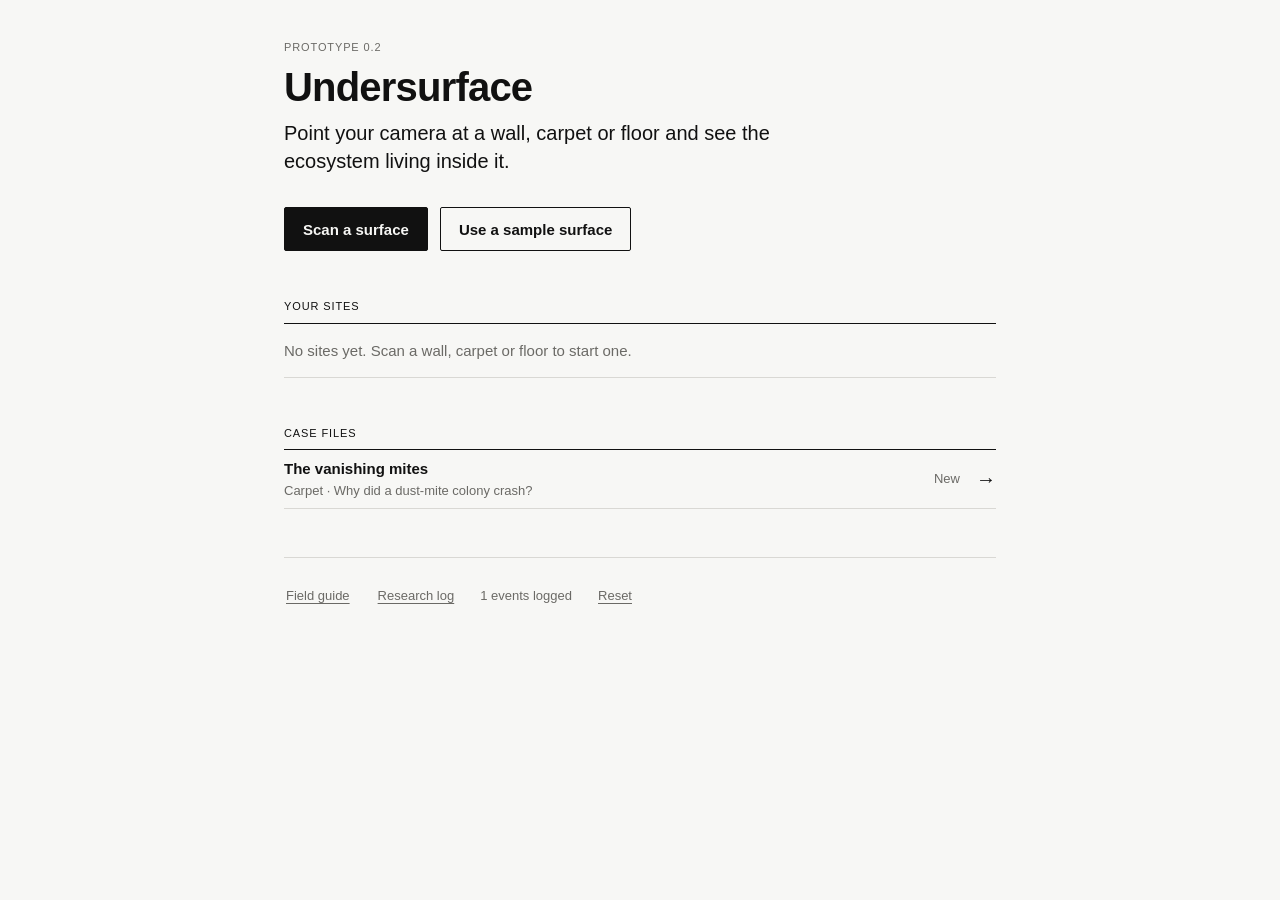
<file: index.html>
<!DOCTYPE html>
<html lang="en">
<head>
<meta charset="utf-8">
<meta name="viewport" content="width=device-width,initial-scale=1,maximum-scale=1,user-scalable=no,viewport-fit=cover">
<meta name="apple-mobile-web-app-capable" content="yes">
<meta name="mobile-web-app-capable" content="yes">
<meta name="apple-mobile-web-app-title" content="Undersurface">
<meta name="theme-color" content="#F7F7F5">
<title>Undersurface</title>
<style>:root{
  --ink:#111111; --paper:#F7F7F5; --rule:#D9D8D4; --mute:#6B6A66; --soft:#EDECE8; --accent:#E2401C;
  --safe-t:env(safe-area-inset-top,0px); --safe-b:env(safe-area-inset-bottom,0px);
  --f:"Helvetica Neue",Helvetica,Arial,sans-serif;
}
*{box-sizing:border-box;margin:0;padding:0;-webkit-tap-highlight-color:transparent}
html,body{height:100%;background:var(--paper);color:var(--ink);font-family:var(--f);font-size:15px;line-height:1.4;-webkit-font-smoothing:antialiased;overscroll-behavior:none}
body{position:fixed;inset:0;overflow:hidden}
button{font:inherit;color:inherit;background:none;border:0;cursor:pointer;touch-action:manipulation}
button:focus-visible,input:focus-visible{outline:2px solid var(--ink);outline-offset:2px}
.num{font-variant-numeric:tabular-nums}
.caps{font-size:11px;letter-spacing:.08em;text-transform:uppercase;color:var(--mute)}
i,.latin{font-style:italic}

.btn{display:inline-flex;align-items:center;justify-content:center;gap:8px;min-height:44px;padding:0 18px;border:1px solid var(--ink);border-radius:2px;font-weight:700;font-size:15px;white-space:nowrap}
.btn.primary{background:var(--ink);color:var(--paper)}
.btn.quiet{border-color:var(--rule);font-weight:400}
.btn:active{opacity:.6}
.btn[disabled]{opacity:.3;pointer-events:none}
.link{text-decoration:underline;text-underline-offset:3px;font-size:13px;min-height:44px;padding:0 2px}

.screen{position:absolute;inset:0;display:none}
.screen.on{display:block}

/* Home */
#home{overflow-y:auto;-webkit-overflow-scrolling:touch}
.home-wrap{max-width:760px;margin:0 auto;padding:calc(40px + var(--safe-t)) 24px calc(40px + var(--safe-b))}
.wordmark{font-size:40px;font-weight:700;letter-spacing:-.02em;line-height:1}
.tagline{font-size:20px;margin-top:12px;max-width:520px}
.home-actions{display:flex;gap:12px;margin-top:32px;flex-wrap:wrap}
.section-h{margin:48px 0 8px;display:flex;justify-content:space-between;align-items:baseline}
.rows{border-top:1px solid var(--ink)}
.row{display:grid;grid-template-columns:1fr auto auto;gap:16px;align-items:center;min-height:56px;padding:8px 0;border-bottom:1px solid var(--rule);text-align:left;width:100%}
.row:active{background:var(--soft)}
.row .t{font-weight:700}
.row .s{font-size:13px;color:var(--mute)}
.row .arrow{font-size:20px}
.empty{padding:16px 0;color:var(--mute);border-bottom:1px solid var(--rule)}
.foot{margin-top:48px;padding-top:16px;border-top:1px solid var(--rule);display:flex;gap:24px;flex-wrap:wrap;align-items:center;color:var(--mute);font-size:13px}

/* Stage + bars */
#stage{position:absolute;inset:0;width:100%;height:100%;touch-action:none;display:none;background:#1a1a1a}
#stage.on{display:block}
.topbar{position:absolute;left:0;right:0;top:0;padding-top:var(--safe-t);background:var(--paper);border-bottom:1px solid var(--rule);z-index:5}
.topbar .in{height:52px;display:flex;align-items:center;gap:12px;padding:0 12px}
.topbar .title{flex:1;min-width:0}
.topbar .title b{display:block;white-space:nowrap;overflow:hidden;text-overflow:ellipsis}
.topbar .title span{font-size:12px;color:var(--mute)}
.back{min-height:44px;padding:0 8px;font-size:15px}
.back:before{content:"\2190\00a0"}

.scanbar{position:absolute;left:0;right:0;bottom:0;padding:16px 16px calc(16px + var(--safe-b));display:flex;justify-content:center;z-index:5}
.shutter{width:76px;height:76px;border-radius:50%;border:2px solid #fff;display:flex;align-items:center;justify-content:center}
.shutter i{display:block;width:62px;height:62px;border-radius:50%;background:#fff}
.shutter:active i{background:#ddd}
.hint{position:absolute;left:50%;transform:translateX(-50%);bottom:calc(112px + var(--safe-b));background:var(--ink);color:var(--paper);padding:8px 12px;border-radius:2px;font-size:13px;z-index:5;white-space:nowrap}

/* tier rail */
.rail{position:absolute;right:12px;z-index:5;display:flex;flex-direction:column;background:var(--paper);border:1px solid var(--ink);border-radius:2px}
.rail button{min-width:64px;min-height:48px;padding:4px 8px;border-bottom:1px solid var(--rule);text-align:center}
.rail button:last-child{border-bottom:0}
.rail button b{display:block;font-size:15px}
.rail button span{display:block;font-size:10px;color:var(--mute);letter-spacing:.04em}
.rail button.on{background:var(--ink);color:var(--paper)}
.rail button.on span{color:#bbb}

/* tool panel */
.panel{position:absolute;left:0;right:0;bottom:0;background:var(--paper);border-top:1px solid var(--rule);z-index:5;padding-bottom:var(--safe-b)}
.tabs{display:flex;border-bottom:1px solid var(--rule)}
.tabs button{flex:1;min-height:44px;font-size:13px;letter-spacing:.06em;text-transform:uppercase;color:var(--mute);border-bottom:2px solid transparent;margin-bottom:-1px}
.tabs button.on{color:var(--ink);font-weight:700;border-bottom-color:var(--ink)}
.pane{display:none;padding:12px 16px 14px;min-height:112px}
.pane.on{display:block}
.tools{display:flex;gap:8px;flex-wrap:wrap}
.readout{margin-top:10px;font-size:13px;color:var(--mute);min-height:20px}
.readout b{color:var(--ink)}
.timeline{display:flex;align-items:center;gap:12px}
.timeline input{flex:1}
input[type=range]{-webkit-appearance:none;appearance:none;height:44px;background:transparent}
input[type=range]::-webkit-slider-runnable-track{height:1px;background:var(--ink)}
input[type=range]::-moz-range-track{height:1px;background:var(--ink)}
input[type=range]::-webkit-slider-thumb{-webkit-appearance:none;width:22px;height:22px;border-radius:50%;background:var(--paper);border:2px solid var(--ink);margin-top:-11px}
input[type=range]::-moz-range-thumb{width:18px;height:18px;border-radius:50%;background:var(--paper);border:2px solid var(--ink)}
.ticks{position:relative;height:14px;margin:0 11px}
.ticks i{position:absolute;top:0;width:1px;height:8px;background:var(--mute)}
.ticks i.now{background:var(--ink);height:14px;width:2px}
.ticks i.ev{background:var(--accent);height:10px}
.timeinfo{display:flex;justify-content:space-between;align-items:center;gap:8px;flex-wrap:wrap;margin-top:6px}

/* sheets */
.scrim{position:absolute;inset:0;background:rgba(17,17,17,.4);z-index:20;display:none}
.scrim.on{display:block}
.sheet{position:absolute;left:50%;bottom:0;transform:translateX(-50%);width:100%;max-width:600px;max-height:88%;overflow-y:auto;background:var(--paper);border-top:1px solid var(--ink);padding:20px 20px calc(24px + var(--safe-b))}
.sheet-h{display:flex;justify-content:space-between;align-items:flex-start;gap:12px;margin-bottom:16px}
.sheet-h h2{font-size:20px;line-height:1.2}
.sheet p{margin-bottom:10px}
.choice{display:grid;grid-template-columns:repeat(3,1fr);gap:8px;margin:12px 0}
.choice button{border:1px solid var(--rule);border-radius:2px;min-height:56px;font-weight:700}
.choice button.on{border-color:var(--ink);background:var(--ink);color:var(--paper)}
.choice button small{display:block;font-weight:400;font-size:11px;color:var(--mute)}
.choice button.on small{color:#bbb}
.entry{display:grid;grid-template-columns:120px 1fr;gap:16px;align-items:start}
.entry img{width:120px;height:120px;background:var(--soft)}
.entry ul{padding-left:16px;margin-top:8px}
.entry li{margin-bottom:6px}
.grid{display:grid;grid-template-columns:repeat(auto-fill,minmax(130px,1fr));gap:0;border-top:1px solid var(--ink);border-left:1px solid var(--rule)}
.cell{border-right:1px solid var(--rule);border-bottom:1px solid var(--rule);padding:10px;text-align:left;min-height:170px}
.cell img{width:100%;aspect-ratio:1;display:block}
.cell b{display:block;font-size:13px;margin-top:6px}
.cell span{font-size:11px;color:var(--mute)}
.opt{display:flex;gap:12px;align-items:flex-start;padding:12px 0;border-bottom:1px solid var(--rule);cursor:pointer}
.opt input{margin-top:3px;width:18px;height:18px;accent-color:var(--ink)}
.feedback{margin-top:16px;padding:12px;border-left:3px solid var(--ink);background:var(--soft)}
.feedback.good{border-left-color:#2E7D4F}
.chart{width:100%;height:auto;display:block;margin-top:8px}
.chips{display:flex;gap:6px;flex-wrap:wrap}
.chips button{border:1px solid var(--rule);border-radius:2px;min-height:36px;padding:0 10px;font-size:13px}
.chips button.on{border-color:var(--ink);background:var(--ink);color:var(--paper)}

#toast{position:absolute;left:50%;transform:translateX(-50%);top:calc(68px + var(--safe-t));background:var(--ink);color:var(--paper);padding:10px 14px;border-radius:2px;font-size:13px;z-index:30;opacity:0;transition:opacity .2s;pointer-events:none;max-width:90%}
#toast.on{opacity:1}

@media (max-width:600px){
  .wordmark{font-size:32px}.tagline{font-size:17px}
  .entry{grid-template-columns:88px 1fr}.entry img{width:88px;height:88px}
  .rail button{min-width:56px}
}
@media (prefers-reduced-motion:reduce){#toast{transition:none}}
#scan,#xray{pointer-events:none}
#scan>*,#xray>*{pointer-events:auto}
#scan .hint{pointer-events:none}
.topbar .title span{display:block;white-space:nowrap;overflow:hidden;text-overflow:ellipsis}
.sm-only{display:none}
@media (max-width:600px){
  .topbar .in{gap:6px;padding:0 8px}
  .topbar .btn{min-height:36px;padding:0 10px;font-size:13px}
  .hide-sm{display:none}.sm-only{display:inline}
  .rail button span{display:none}.rail button{min-height:44px;min-width:52px}
  .back{padding:0 4px}
}
</style>
</head>
<body>
<canvas id="stage" aria-label="Camera view with x-ray lens"></canvas>
<video id="cam" playsinline muted autoplay style="display:none"></video>

<section id="home" class="screen on"><div class="home-wrap">
  <div class="caps">Prototype 0.2</div>
  <h1 class="wordmark" style="margin-top:12px">Undersurface</h1>
  <p class="tagline">Point your camera at a wall, carpet or floor and see the ecosystem living inside it.</p>
  <div class="home-actions"><button class="btn primary" id="bScan">Scan a surface</button><button class="btn" id="bSample">Use a sample surface</button></div>
  <div class="section-h"><span class="caps" style="color:var(--ink)">Your sites</span><span class="caps" id="siteCount"></span></div>
  <div class="rows" id="sites"></div>
  <div class="section-h"><span class="caps" style="color:var(--ink)">Case files</span></div>
  <div class="rows" id="cases"></div>
  <div class="foot"><button class="link" id="bGuide">Field guide</button><button class="link" id="bLog">Research log</button><span id="logCount" class="num"></span><button class="link" id="bDev">Dev: skip 1 day</button><button class="link" id="bReset">Reset</button></div>
</div></section>

<section id="scan" class="screen">
  <div class="topbar"><div class="in"><button class="back" id="sBack">Back</button><div class="title"><b>Scan a surface</b><span>Hold 20–40 cm away and fill the frame</span></div></div></div>
  <div class="hint">One surface inside the corners, then tap scan</div>
  <div class="scanbar"><button class="shutter" id="bShutter" aria-label="Scan surface"><i></i></button></div>
</section>

<section id="xray" class="screen">
  <div class="topbar"><div class="in"><button class="back" id="xBack">Sites</button><div class="title"><b id="xName"></b><span id="xSub" class="num"></span></div><button class="btn quiet" id="bCase">Case</button><button class="btn quiet" id="bXGuide"><span class="hide-sm">Field guide</span><span class="sm-only">Guide</span></button></div></div>
  <div class="rail" id="rail"></div>
  <div class="panel">
    <div class="tabs"><button data-tab="measure">Measure</button><button data-tab="act">Act</button><button data-tab="time">Time</button></div>
    <div class="pane" id="p-measure">
      <div class="tools"><button class="btn" data-m="rh">Humidity</button><button class="btn" data-m="temp">Temperature</button><button class="btn" data-m="count">Count organisms</button><button class="btn quiet" id="bGraph">Graph</button></div>
      <div class="readout" id="readout"></div>
    </div>
    <div class="pane" id="p-act"><div class="tools" id="acts"></div><div class="readout" id="actNote"></div></div>
    <div class="pane" id="p-time">
      <div class="timeline"><span class="caps">Start</span><input type="range" id="scrub" min="0" step="1" aria-label="Time"><span class="caps" id="maxL"></span></div>
      <div class="ticks" id="ticks"></div>
      <div class="timeinfo"><span id="timeLabel" class="num"></span><span class="tools"><button class="btn quiet" id="bNow">Back to today</button><button class="btn primary" id="bPlay" style="min-width:96px">Play</button></span></div>
    </div>
  </div>
</section>

<section id="guide" class="screen" style="overflow-y:auto">
  <div class="topbar" style="position:sticky"><div class="in"><button class="back" id="gBack">Back</button><div class="title"><b>Field guide</b><span id="gSub"></span></div></div></div>
  <div style="max-width:960px;margin:0 auto;padding:24px 16px calc(32px + var(--safe-b))"><div class="grid" id="ggrid"></div></div>
</section>

<div class="scrim" id="scrim"><div class="sheet" id="sheet" role="dialog"></div></div>
<div id="toast" role="status"></div>
<script>// Undersurface — ecosystem model (deterministic, one step = one simulated day)
const SPECIES = {
  dustmite: { name: 'Dust mite', latin: 'Dermatophagoides pteronyssinus', tier: 2, color: '#E8DCC2', ink: '#8A7650',
    r: 0.09, K0: 600, rhOpt: 75, rhW: 22, rhMin: 52, dry: 0.09, food: true, per: 40, speed: 0.05,
    facts: ['About 0.3 mm long, so you need a microscope to see one.', 'Eats flakes of dead human skin. One person sheds enough each day to feed thousands.', 'Cannot drink. It absorbs water from humid air, so dry air below about 50% humidity slowly kills it.'] },
  predmite: { name: 'Predatory mite', latin: 'Cheyletus eruditus', tier: 2, color: '#D9653B', ink: '#8C3517',
    prey: { dustmite: 1, booklouse: 0.5 }, a: 1.4, H: 180, e: 0.06, m: 0.045, per: 3, speed: 0.11,
    facts: ['A hunter that ambushes dust mites and grabs them with hooked mouthparts.', 'Its numbers rise and fall a step behind its prey.', 'Like dust mites, it needs humid air to survive.'], rhMin: 45, dry: 0.05 },
  beetle: { name: 'Carpet beetle larva', latin: 'Anthrenus verbasci', tier: 1, color: '#7A5634', ink: '#3F2A17',
    r: 0.03, K0: 14, rhOpt: 60, rhW: 30, food: true, per: 1.2, speed: 0.025,
    facts: ['A fuzzy, striped larva often called a "woolly bear".', 'Eats wool, hair, feathers and dead insects. It can chew holes in rugs.', 'Adults are small round beetles that fly outside to eat pollen.'] },
  booklouse: { name: 'Booklouse', latin: 'Liposcelis bostrychophila', tier: 2, color: '#F1EBDD', ink: '#9C8F72',
    prey: { mold: 1 }, a: 0.3, H: 40, e: 0.5, m: 0.04, rhMin: 58, dry: 0.08, per: 4, speed: 0.07,
    facts: ['Under 1 mm long. Not a real louse, and harmless to people.', 'Grazes on microscopic mold, so it shows up where things are damp.', 'Dries out fast when the air gets dry.'] },
  mold: { name: 'Mold', latin: 'Aspergillus / Cladosporium', tier: 3, color: '#4E6B57', ink: '#2C3D31',
    r: 0.14, K0: 200, rhOpt: 88, rhW: 26, rhMin: 50, dry: 0.08, per: 18, speed: 0, colony: true,
    facts: ['A fungus made of thread-like hyphae that spread through damp material.', 'Releases spores that drift on the air. They are everywhere, waiting for moisture.', 'Grows fastest in damp air above about 70% humidity. Dry air makes it die back.'] },
  silverfish: { name: 'Silverfish', latin: 'Lepisma saccharinum', tier: 1, color: '#A9B1B8', ink: '#5B656E',
    r: 0.04, K0: 40, rhOpt: 80, rhW: 22, rhMin: 55, dry: 0.03, food: true, per: 2, speed: 0.06,
    facts: ['One of the oldest kinds of insect, with no wings and a silvery body.', 'Eats starches such as wallpaper paste, glue and paper inside walls.', 'Likes dark, damp spaces and can live for months without food.'] },
  spider: { name: 'House spider', latin: 'Parasteatoda tepidariorum', tier: 1, color: '#5A4A3C', ink: '#2B221A',
    prey: { silverfish: 1, booklouse: 0.3 }, a: 0.15, H: 12, e: 0.12, m: 0.012, per: 1, speed: 0.012,
    facts: ['Builds tangled cobwebs in quiet corners and wall cavities.', 'Eats silverfish, booklice and other small insects.', 'A single spider can keep a silverfish population in check.'] },
  springtail: { name: 'Springtail', latin: 'Entomobrya sp.', tier: 2, color: '#8E9AAF', ink: '#4A556B',
    prey: { fungus: 1 }, a: 0.15, H: 60, e: 0.5, m: 0.02, rhMin: 55, dry: 0.07, per: 4, speed: 0.09,
    facts: ['Not an insect: a six-legged relative with a spring-loaded tail called a furcula.', 'Flicks its tail to jump many times its own length.', 'Eats fungi and needs moisture. A sign of damp wood or soil.'] },
  fungus: { name: 'Wet-rot fungus', latin: 'Coniophora puteana', tier: 3, color: '#E9E4D6', ink: '#8E8670',
    r: 0.1, K0: 150, rhOpt: 85, rhW: 26, rhMin: 48, dry: 0.07, per: 16, speed: 0, colony: true,
    facts: ['Grows white threads through wood that stays damp.', 'Digests the cellulose in wood, making it soft and crumbly.', 'Softened wood is easier for wood-boring larvae to eat.'] },
  woodworm: { name: 'Furniture beetle larva', latin: 'Anobium punctatum', tier: 1, color: '#EFE3C8', ink: '#8A6F3E',
    r: 0.02, K0: 10, rhOpt: 75, rhW: 25, food: false, boost: 'fungus', per: 1, speed: 0.008,
    facts: ['A C-shaped grub, better known as woodworm, that tunnels inside wood for years.', 'Prefers damp wood, especially wood already softened by fungi.', 'Adults chew their way out, leaving tiny round exit holes.'] },
};

const BIOMES = {
  carpet: { name: 'Carpet', rh: 60, start: { dustmite: 380, predmite: 6, beetle: 5, booklouse: 12, mold: 30 } },
  wall:   { name: 'Wall',   rh: 58, start: { silverfish: 10, spider: 2, booklouse: 18, mold: 40 } },
  floor:  { name: 'Floor',  rh: 57, start: { springtail: 30, fungus: 25, woodworm: 3, dustmite: 120, predmite: 0 } },
};

const PREDATOR_FOR = { carpet: ['predmite', 12], wall: ['spider', 2], floor: ['predmite', 10] };

const ACTIONS = {
  water:      { label: 'Spill water', note: 'Humidity jumps, then dries out over a few days.' },
  vacuum:     { label: 'Vacuum', note: 'Removes many larger creatures and some food.' },
  dehumidify: { label: 'Dehumidifier', note: 'Runs for three weeks and keeps the air dry.' },
  predator:   { label: 'Add predator', note: 'Releases predators into this patch.' },
  food:       { label: 'Add food', note: 'Adds crumbs, skin flakes or paper, depending on the surface.' },
};

function hash(n) { // deterministic 0..1
  n = (n ^ 61) ^ (n >>> 16); n = (n + (n << 3)) | 0; n = n ^ (n >>> 4); n = Math.imul(n, 0x27d4eb2d); n = n ^ (n >>> 15);
  return ((n >>> 0) % 100000) / 100000;
}
function noise(seed, d, k) { return hash(seed * 7919 + d * 131 + k * 17) * 2 - 1; }

function envAt(site, d) {
  const b = BIOMES[site.biome];
  let rh = (site.rh0 || b.rh) + 4 * Math.sin(2 * Math.PI * d / 30 + (site.seed % 7)) + 1.5 * noise(site.seed, d, 1);
  let temp = 21 + 1.2 * Math.sin(2 * Math.PI * d / 30 + 1 + (site.seed % 5)) + 0.4 * noise(site.seed, d, 2);
  let food = 1;
  for (const e of site.events) {
    const dt = d - e.day; if (dt < 0) continue;
    if (e.type === 'water') rh += 30 * Math.exp(-dt / 4);
    if (e.type === 'dehumidify') rh -= 24 * (dt < 21 ? 1 : Math.exp(-(dt - 21) / 4));
    if (e.type === 'heating') { rh -= 30 * Math.min(1, dt / 3); temp += 3 * Math.min(1, dt / 3); }
    if (e.type === 'food') food += 1.4 * Math.exp(-dt / 10);
    if (e.type === 'vacuum') food -= 0.6 * Math.exp(-dt / 7);
  }
  return { rh: Math.max(18, Math.min(98, rh)), temp, food: Math.max(0.15, food) };
}

function step(site, pops, d) {
  const env = envAt(site, d);
  for (const e of site.events) if (e.day === d) {
    if (e.type === 'vacuum') for (const s in pops) { const t = SPECIES[s].tier; pops[s] *= t === 1 ? 0.35 : t === 2 ? 0.6 : 0.9; }
    if (e.type === 'predator') { const [p, n] = PREDATOR_FOR[site.biome]; pops[p] = (pops[p] || 0) + n; }
  }
  const next = { ...pops };
  const eaten = {};
  for (const s in pops) {
    const sp = SPECIES[s]; if (!sp.prey) continue;
    let gain = 0;
    for (const p in sp.prey) {
      if (!(p in pops)) continue;
      const c = sp.a * sp.prey[p] * pops[s] * pops[p] / (pops[p] + sp.H);
      eaten[p] = (eaten[p] || 0) + c; gain += c;
    }
    next[s] += sp.e * gain - sp.m * pops[s];
  }
  for (const s in pops) {
    const sp = SPECIES[s];
    if (sp.r) {
      const suit = Math.exp(-Math.pow((env.rh - sp.rhOpt) / sp.rhW, 2));
      let K = sp.K0 * Math.max(0.05, suit) * (sp.food ? env.food : 1);
      if (sp.boost && pops[sp.boost] != null) K *= 0.4 + Math.min(1.2, pops[sp.boost] / 100);
      next[s] += Math.max(-0.12 * pops[s], sp.r * (1 + 0.15 * noise(site.seed, d, s.length)) * pops[s] * (1 - pops[s] / K));
    }
    if (sp.rhMin && env.rh < sp.rhMin) next[s] -= sp.dry * pops[s] * Math.min(1.2, (sp.rhMin - env.rh) / 14);
    next[s] -= eaten[s] || 0;
    next[s] = Math.max(0, next[s]);
    if (next[s] < 0.3) next[s] = 0;
  }
  return { pops: next, env };
}

const _cache = new Map();
function historyFor(site, toDay) {
  const key = site.id + '|' + site.seed + '|' + JSON.stringify(site.events);
  let c = _cache.get(key);
  if (!c) { const b = BIOMES[site.biome]; c = { states: [{ pops: { ...(site.start || b.start) }, env: envAt(site, 0) }] }; _cache.set(key, c); }
  while (c.states.length <= toDay) {
    const d = c.states.length;
    c.states.push(step(site, c.states[d - 1].pops, d));
  }
  return c.states;
}
function stateLerp(site, dayF) {
  const d0 = Math.max(0, Math.floor(dayF)), f = Math.max(0, dayF - d0), a = stateAt(site, d0); if (f < 0.01) return a;
  const b = stateAt(site, d0 + 1), pops = {}; for (const k in a.pops) pops[k] = a.pops[k] + (b.pops[k] - a.pops[k]) * f;
  return { pops, env: { rh: a.env.rh + (b.env.rh - a.env.rh) * f, temp: a.env.temp + (b.env.temp - a.env.temp) * f, food: a.env.food } };
}
function stateAt(site, day) { day = Math.max(0, Math.round(day)); return historyFor(site, day)[day]; }


// Undersurface — flat vector art: organisms, cutaways, sample surfaces
function rng(seed) { let s = seed >>> 0 || 1; return () => { s ^= s << 13; s >>>= 0; s ^= s >> 17; s ^= s << 5; s >>>= 0; return s / 4294967296; }; }
function rgbStr(c, a) { return a == null ? `rgb(${c[0] | 0},${c[1] | 0},${c[2] | 0})` : `rgba(${c[0] | 0},${c[1] | 0},${c[2] | 0},${a})`; }
function shade(c, k) { return k >= 0 ? c.map(v => v + (255 - v) * k) : c.map(v => v * (1 + k)); }
function hex2rgb(h) { const n = parseInt(h.slice(1), 16); return [n >> 16 & 255, n >> 8 & 255, n & 255]; }

// ---------- organisms (origin = centre, facing +x, s = body length in px) ----------
function legs(ctx, pts, s, t, col, lw) {
  ctx.strokeStyle = col; ctx.lineWidth = lw; ctx.lineCap = 'round'; ctx.lineJoin = 'round';
  pts.forEach((p, i) => {
    const w = Math.sin(t * 9 + i * 1.7) * 0.06 * s;
    ctx.beginPath(); ctx.moveTo(p[0] * s, p[1] * s);
    ctx.quadraticCurveTo(p[2] * s + w, p[3] * s, p[4] * s + w, p[5] * s); ctx.stroke();
  });
}
function ell(ctx, x, y, rx, ry, col) { ctx.fillStyle = col; ctx.beginPath(); ctx.ellipse(x, y, rx, ry, 0, 0, Math.PI * 2); ctx.fill(); }

const DRAW = {
  dustmite(ctx, s, t, c, k) {
    const legPts = [];
    [-1, 1].forEach(sd => { [0.28, 0.12, -0.08, -0.24].forEach((x, i) => legPts.push([x, sd * 0.2, x + (i < 2 ? 0.12 : -0.12), sd * 0.42, x + (i < 2 ? 0.2 : -0.2), sd * 0.5])); });
    legs(ctx, legPts, s, t, k, Math.max(1, s * 0.035));
    ell(ctx, 0, 0, s * 0.42, s * 0.3, c);
    ell(ctx, s * 0.42, 0, s * 0.1, s * 0.08, k);
    ctx.strokeStyle = k; ctx.lineWidth = Math.max(0.8, s * 0.015);
    for (let i = 0; i < 4; i++) { ctx.beginPath(); ctx.moveTo(-s * 0.38, (i - 1.5) * s * 0.08); ctx.lineTo(-s * 0.55, (i - 1.5) * s * 0.14); ctx.stroke(); }
    if (c !== k) { ctx.globalAlpha *= 0.35; ell(ctx, -s * 0.05, -s * 0.06, s * 0.2, s * 0.1, '#fff'); ctx.globalAlpha /= 0.35; }
  },
  predmite(ctx, s, t, c, k) {
    const legPts = [];
    [-1, 1].forEach(sd => { [0.22, 0.08, -0.06, -0.2].forEach((x, i) => legPts.push([x, sd * 0.16, x + (i < 2 ? 0.16 : -0.14), sd * 0.4, x + (i < 2 ? 0.26 : -0.24), sd * 0.52])); });
    legs(ctx, legPts, s, t, k, Math.max(1, s * 0.035));
    ell(ctx, -s * 0.02, 0, s * 0.36, s * 0.24, c);
    ell(ctx, s * 0.34, 0, s * 0.1, s * 0.08, k);
    ctx.strokeStyle = k; ctx.lineWidth = Math.max(1.2, s * 0.05); ctx.lineCap = 'round';
    [-1, 1].forEach(sd => { ctx.beginPath(); ctx.moveTo(s * 0.4, sd * s * 0.05); ctx.quadraticCurveTo(s * 0.6, sd * s * 0.2, s * 0.62, sd * s * 0.04); ctx.stroke(); });
  },
  booklouse(ctx, s, t, c, k) {
    const legPts = [];
    [-1, 1].forEach(sd => { [0.12, 0.02, -0.08].forEach((x, i) => legPts.push([x, sd * 0.1, x + 0.02 - i * 0.06, sd * 0.28, x - i * 0.1, sd * 0.36])); });
    legs(ctx, legPts, s, t, k, Math.max(0.8, s * 0.025));
    ell(ctx, -s * 0.15, 0, s * 0.33, s * 0.17, c);
    ell(ctx, s * 0.25, 0, s * 0.15, s * 0.14, c);
    if (c !== k) { ctx.strokeStyle = k; ctx.lineWidth = Math.max(1, s * 0.02); ctx.beginPath(); ctx.ellipse(-s * 0.15, 0, s * 0.33, s * 0.17, 0, 0, 7); ctx.stroke(); ctx.beginPath(); ctx.ellipse(s * 0.25, 0, s * 0.15, s * 0.14, 0, 0, 7); ctx.stroke(); }
    ell(ctx, s * 0.32, -s * 0.07, s * 0.03, s * 0.03, k); ell(ctx, s * 0.32, s * 0.07, s * 0.03, s * 0.03, k);
    ctx.strokeStyle = k; ctx.lineWidth = Math.max(0.8, s * 0.02);
    [-1, 1].forEach(sd => { ctx.beginPath(); ctx.moveTo(s * 0.38, sd * s * 0.05); ctx.quadraticCurveTo(s * 0.6, sd * s * 0.12 + Math.sin(t * 4) * s * 0.03, s * 0.7, sd * s * 0.3); ctx.stroke(); });
    ctx.strokeStyle = k; ctx.globalAlpha *= 0.3; for (let i = 1; i < 5; i++) { ctx.beginPath(); ctx.moveTo(-s * 0.15 - i * s * 0.06 + s * 0.12, -s * 0.15); ctx.lineTo(-s * 0.15 - i * s * 0.06 + s * 0.12, s * 0.15); ctx.stroke(); } ctx.globalAlpha /= 0.3;
  },
  beetle(ctx, s, t, c, k) {
    const n = 9, cc = hex2rgb(c);
    for (let i = n - 1; i >= 0; i--) {
      const x = s * (0.42 - i * 0.1), w = s * (0.13 - Math.abs(i - 3) * 0.008) + Math.sin(t * 3 + i) * s * 0.004;
      ell(ctx, x, 0, s * 0.07, w, rgbStr(i % 2 ? shade(cc, 0.18) : cc));
    }
    ctx.strokeStyle = k; ctx.lineWidth = Math.max(0.8, s * 0.012);
    for (let i = 0; i < 10; i++) { const a = (i / 9 - 0.5) * 1.6; ctx.beginPath(); ctx.moveTo(-s * 0.42, 0); ctx.lineTo(-s * 0.42 - Math.cos(a) * s * 0.2, Math.sin(a) * s * 0.22); ctx.stroke(); }
    for (let i = 0; i < 9; i++) { const x = s * (0.42 - i * 0.1); [-1, 1].forEach(sd => { ctx.beginPath(); ctx.moveTo(x, sd * s * 0.12); ctx.lineTo(x + s * 0.02, sd * s * 0.19); ctx.stroke(); }); }
    ell(ctx, s * 0.5, 0, s * 0.07, s * 0.08, k);
  },
  silverfish(ctx, s, t, c, k) {
    const cc = hex2rgb(c); ctx.fillStyle = c; ctx.beginPath();
    ctx.moveTo(s * 0.45, 0); ctx.quadraticCurveTo(s * 0.4, -s * 0.13, s * 0.15, -s * 0.13);
    ctx.quadraticCurveTo(-s * 0.2, -s * 0.1, -s * 0.38, -s * 0.02); ctx.lineTo(-s * 0.38, s * 0.02);
    ctx.quadraticCurveTo(-s * 0.2, s * 0.1, s * 0.15, s * 0.13); ctx.quadraticCurveTo(s * 0.4, s * 0.13, s * 0.45, 0); ctx.fill();
    ctx.strokeStyle = rgbStr(shade(cc, -0.2)); ctx.lineWidth = Math.max(0.6, s * 0.01);
    for (let i = 0; i < 9; i++) { const x = s * (0.3 - i * 0.07), h = s * 0.12 * (1 - Math.max(0, -x / s) * 1.6); ctx.beginPath(); ctx.moveTo(x, -h); ctx.quadraticCurveTo(x - s * 0.02, 0, x, h); ctx.stroke(); }
    ctx.strokeStyle = k; ctx.lineWidth = Math.max(0.8, s * 0.012);
    [-1, 0, 1].forEach(sd => { ctx.beginPath(); ctx.moveTo(-s * 0.38, 0); ctx.quadraticCurveTo(-s * 0.55, sd * s * 0.06, -s * 0.72, sd * s * 0.16 + Math.sin(t * 5) * s * 0.02); ctx.stroke(); });
    [-1, 1].forEach(sd => { ctx.beginPath(); ctx.moveTo(s * 0.45, sd * s * 0.03); ctx.quadraticCurveTo(s * 0.65, sd * s * 0.08, s * 0.78, sd * s * 0.22 + Math.sin(t * 6) * s * 0.02); ctx.stroke(); });
  },
  spider(ctx, s, t, c, k) {
    const legPts = [];
    [-1, 1].forEach(sd => { [[0.25, 0.55, 0.62], [0.17, 0.25, 0.6], [0.1, -0.05, 0.58], [0.05, -0.3, 0.55]].forEach(([x0, x2, y2], i) => legPts.push([x0 + 0.1, sd * 0.08, (x0 + x2) / 2 + 0.05, sd * 0.42, x2, sd * y2 * 0.85])); });
    legs(ctx, legPts, s, t * 0.3, k, Math.max(1, s * 0.03));
    ell(ctx, -s * 0.18, 0, s * 0.26, s * 0.24, c);
    ell(ctx, s * 0.17, 0, s * 0.14, s * 0.12, rgbStr(shade(hex2rgb(c), -0.25)));
    ctx.fillStyle = rgbStr(shade(hex2rgb(c), 0.35)); for (let i = 0; i < 3; i++) { ctx.beginPath(); ctx.arc(-s * 0.25 + i * s * 0.08, -s * 0.05 + (i % 2) * s * 0.1, s * 0.035, 0, 7); ctx.fill(); }
  },
  springtail(ctx, s, t, c, k) {
    const legPts = [];
    [-1, 1].forEach(sd => { [0.15, 0.05, -0.05].forEach((x, i) => legPts.push([x, sd * 0.08, x, sd * 0.2, x - 0.04, sd * 0.26])); });
    legs(ctx, legPts, s, t, k, Math.max(0.8, s * 0.025));
    ell(ctx, -s * 0.05, 0, s * 0.33, s * 0.11, c);
    ell(ctx, s * 0.3, 0, s * 0.1, s * 0.09, rgbStr(shade(hex2rgb(c), -0.2)));
    ctx.strokeStyle = k; ctx.lineWidth = Math.max(0.9, s * 0.025);
    [-1, 1].forEach(sd => { ctx.beginPath(); ctx.moveTo(s * 0.38, sd * s * 0.03); ctx.lineTo(s * 0.5, sd * s * 0.1); ctx.lineTo(s * 0.62, sd * s * 0.12 + Math.sin(t * 5) * s * 0.02); ctx.stroke(); });
    ctx.beginPath(); ctx.moveTo(-s * 0.3, 0); ctx.lineTo(-s * 0.55, s * 0.02); ctx.stroke();
  },
  woodworm(ctx, s, t, c, k) {
    const cc = hex2rgb(c);
    for (let i = 0; i < 9; i++) {
      const a = Math.PI * (0.15 + i * 0.12) + Math.sin(t * 1.5) * 0.04, r = s * 0.28;
      ell(ctx, Math.cos(a) * r - s * 0.05, Math.sin(a) * r - s * 0.1, s * 0.11 - i * s * 0.004, s * 0.11 - i * s * 0.004, rgbStr(i % 2 ? shade(cc, -0.06) : cc));
    }
    const a0 = Math.PI * 0.12; ell(ctx, Math.cos(a0) * s * 0.28 - s * 0.03, Math.sin(a0) * s * 0.28 - s * 0.12, s * 0.07, s * 0.07, k);
  },
};

function drawColony(ctx, sp, size, seed, sil, t) {
  const r = rng(seed), col = sil || sp.color, k = sil || sp.ink;
  ctx.strokeStyle = sil || (sp === SPECIES.fungus ? '#F7F4EA' : sp.color); ctx.lineCap = 'round';
  const branch = (x, y, a, len, w, depth) => {
    const x2 = x + Math.cos(a) * len, y2 = y + Math.sin(a) * len;
    ctx.lineWidth = w; ctx.beginPath(); ctx.moveTo(x, y); ctx.quadraticCurveTo((x + x2) / 2 + (r() - 0.5) * len * 0.4, (y + y2) / 2 + (r() - 0.5) * len * 0.4, x2, y2); ctx.stroke();
    if (depth > 0) { branch(x2, y2, a + (r() - 0.5) * 1.2 - 0.3, len * 0.72, w * 0.75, depth - 1); if (r() < 0.75) branch(x2, y2, a + (r() - 0.5) * 1.2 + 0.3, len * 0.62, w * 0.7, depth - 1); }
    else if (sp === SPECIES.mold) { ctx.fillStyle = k; ctx.beginPath(); ctx.arc(x2, y2, w * 2.2, 0, 7); ctx.fill(); ctx.fillStyle = col; for (let i = 0; i < 5; i++) { const aa = a + (i - 2) * 0.5; ctx.beginPath(); ctx.arc(x2 + Math.cos(aa) * w * 3.2, y2 + Math.sin(aa) * w * 3.2, w * 1.1, 0, 7); ctx.fill(); } }
  };
  const arms = 7 + (r() * 4 | 0);
  for (let i = 0; i < arms; i++) branch(0, 0, i / arms * Math.PI * 2 + r() * 0.4, size * 0.34, Math.max(1, size * 0.03), 3);
  ctx.fillStyle = sil || (sp === SPECIES.fungus ? '#E2DAC4' : sp.ink); ctx.beginPath(); ctx.arc(0, 0, size * 0.06, 0, 7); ctx.fill();
}

function drawOrganism(ctx, id, x, y, size, ang, t, opts = {}) {
  const sp = SPECIES[id];
  ctx.save(); ctx.translate(x, y); ctx.rotate(ang);
  if (sp.colony) drawColony(ctx, sp, size, opts.seed || 7, opts.sil, t);
  else DRAW[id](ctx, size, t, opts.sil || sp.color, opts.sil ? opts.sil : sp.ink);
  ctx.restore();
}

const _thumbs = {};
function thumb(id, locked) {
  const key = id + (locked ? ':l' : ''); if (_thumbs[key]) return _thumbs[key];
  const c = document.createElement('canvas'); c.width = c.height = 240; const ctx = c.getContext('2d');
  drawOrganism(ctx, id, 120, 120, SPECIES[id].colony ? 210 : 150, SPECIES[id].colony ? 0 : -0.35, 0.4, { sil: locked ? '#C9C7C1' : null, seed: 11 });
  return (_thumbs[key] = c.toDataURL());
}

// ---------- seamless cutaway tiles (tile size T, world-anchored) ----------
if (typeof CanvasRenderingContext2D !== 'undefined' && !CanvasRenderingContext2D.prototype.roundRect) {
  CanvasRenderingContext2D.prototype.roundRect = function (x, y, w, h, r) { r = Math.min(r, w / 2, h / 2); this.moveTo(x + r, y); this.arcTo(x + w, y, x + w, y + h, r); this.arcTo(x + w, y + h, x, y + h, r); this.arcTo(x, y + h, x, y, r); this.arcTo(x, y, x + w, y, r); this.closePath(); };
}
function h01(a, b) { return hash((a * 73856093) ^ (b * 19349663)); }
// base(x, T): drawn once and periodic by construction. shapes(x, T, r): drawn in a 3x3 wrap so edges join.
function tile(T, scale, seed, base, shapes) {
  const c = document.createElement('canvas'); c.width = c.height = Math.round(T * scale); const x = c.getContext('2d'); x.scale(scale, scale);
  base(x, T);
  if (shapes) for (const dx of [-T, 0, T]) for (const dy of [-T, 0, T]) { x.save(); x.translate(dx, dy); shapes(x, T, rng(seed)); x.restore(); }
  return c;
}
function blob(x, cx, cy, rr, r, col) { x.fillStyle = col; x.beginPath(); for (let j = 0; j < 7; j++) { const a = j / 7 * Math.PI * 2, q = rr * (0.6 + r() * 0.6); j ? x.lineTo(cx + Math.cos(a) * q, cy + Math.sin(a) * q) : x.moveTo(cx + Math.cos(a) * q, cy + Math.sin(a) * q); } x.closePath(); x.fill(); }

function cutaway(biome, tier, T, B, seed, scale = 1) {
  const S = seed + tier * 101;
  if (biome === 'carpet') {
    if (tier === 1) return tile(T, scale, S, (x, T) => { x.fillStyle = rgbStr(shade(B, -0.45)); x.fillRect(0, 0, T, T); }, (x, T, r) => {
      x.lineCap = 'round';
      for (let i = 0; i < 900; i++) {
        const px = r() * T, py = r() * T, len = T * (0.03 + r() * 0.035), a = -Math.PI / 2 + (r() - 0.5) * 0.9;
        x.strokeStyle = rgbStr(shade(B, (r() - 0.5) * 0.35)); x.lineWidth = T / 230 + r() * T / 420;
        x.beginPath(); x.moveTo(px, py); x.quadraticCurveTo(px + Math.cos(a + 0.6) * len * 0.5, py + Math.sin(a + 0.6) * len * 0.5, px + Math.cos(a) * len, py + Math.sin(a) * len); x.stroke();
      }
      for (let i = 0; i < 120; i++) { x.fillStyle = 'rgba(240,232,216,0.8)'; x.fillRect(r() * T, r() * T, 1.5 + r() * 2, 1.5 + r() * 2); }
    });
    if (tier === 2) return tile(T, scale, S, (x, T) => { x.fillStyle = rgbStr(shade(B, -0.55)); x.fillRect(0, 0, T, T); }, (x, T, r) => {
      x.lineCap = 'round';
      for (let i = 0; i < 12; i++) {
        const y0 = r() * T, w = T * (0.04 + r() * 0.03), col = shade(B, (r() - 0.5) * 0.3), c1 = (r() - 0.5) * T * 0.6, c2 = (r() - 0.5) * T * 0.6;
        x.strokeStyle = rgbStr(col); x.lineWidth = w;
        x.beginPath(); x.moveTo(0, y0); x.bezierCurveTo(T * 0.33, y0 + c1, T * 0.66, y0 + c2, T, y0); x.stroke();
        x.strokeStyle = rgbStr(shade(col, 0.18)); x.lineWidth = w * 0.22;
        x.beginPath(); x.moveTo(0, y0 - w * 0.2); x.bezierCurveTo(T * 0.33, y0 + c1 - w * 0.2, T * 0.66, y0 + c2 - w * 0.2, T, y0 - w * 0.2); x.stroke();
      }
      for (let i = 0; i < 40; i++) blob(x, r() * T, r() * T, T * (0.01 + r() * 0.018), r, '#EFE7D6');
    });
    return tile(T, scale, S, (x, T) => {
      x.fillStyle = rgbStr(shade(B, 0.25)); x.fillRect(0, 0, T, T);
      x.strokeStyle = rgbStr(shade(B, -0.08)); x.lineWidth = Math.max(1, T / 400);
      const sc = T / 12, rs = T / 16;
      for (let row = -1; row <= 16; row++) for (let col = -1; col <= 12; col++) { const cx = col * sc + (((row % 2) + 2) % 2) * sc / 2, cy = row * rs; x.beginPath(); x.arc(cx, cy, sc * 0.55, 0.15 * Math.PI, 0.85 * Math.PI); x.stroke(); }
    });
  }
  if (biome === 'wall') {
    if (tier === 1) return tile(T, scale, S, (x, T) => {
      x.fillStyle = '#ECEAE4'; x.fillRect(0, 0, T, T);
      x.fillStyle = rgbStr(B); x.fillRect(0, 0, T, T * 0.1);
      x.fillStyle = '#DDD3BC'; x.fillRect(0, T * 0.1, T, T * 0.03); x.fillRect(0, T * 0.55, T, T * 0.025);
      x.fillStyle = '#2F2C29'; x.fillRect(0, T * 0.575, T, T * 0.425);
      x.fillStyle = '#8A6A47'; x.fillRect(T * 0.62, T * 0.575, T * 0.1, T * 0.425);
      x.strokeStyle = '#6E5236'; x.lineWidth = 1; for (let i = 0; i < 6; i++) { x.beginPath(); x.moveTo(T * 0.63 + i * T * 0.015, T * 0.575); x.lineTo(T * 0.635 + i * T * 0.015, T); x.stroke(); }
    }, (x, T, r) => {
      for (let i = 0; i < 1400; i++) { x.fillStyle = r() < 0.5 ? 'rgba(0,0,0,0.06)' : 'rgba(255,255,255,0.5)'; x.fillRect(r() * T, T * 0.14 + r() * T * 0.4, 1 + r() * 2, 1 + r() * 2); }
      for (let i = 0; i < 30; i++) { x.fillStyle = 'rgba(220,210,190,0.35)'; x.fillRect(r() * T, T * 0.6 + r() * T * 0.38, 2, 2); }
    });
    if (tier === 2) return tile(T, scale, S, (x, T) => { x.fillStyle = '#D9D5CB'; x.fillRect(0, 0, T, T); }, (x, T, r) => {
      for (let i = 0; i < 420; i++) { const cx = r() * T, cy = r() * T, L = T * (0.025 + r() * 0.05), a = r() * Math.PI; x.save(); x.translate(cx, cy); x.rotate(a); x.fillStyle = r() < 0.5 ? '#F1EEE7' : '#C4BFB3'; x.fillRect(-L / 2, -L * 0.07, L, L * 0.14); x.restore(); }
    });
    return tile(T, scale, S, (x, T) => { x.fillStyle = '#E9E1CF'; x.fillRect(0, 0, T, T); }, (x, T, r) => {
      for (let i = 0; i < 14; i++) { const cx = r() * T, cy = r() * T, a = (r() - 0.5) * 1.4; x.save(); x.translate(cx, cy); x.rotate(a); x.fillStyle = r() < 0.5 ? '#F3ECDD' : '#D9CDB2'; x.fillRect(-T * 0.45, -T * 0.02, T * 0.9, T * 0.04); x.strokeStyle = 'rgba(120,100,70,0.25)'; x.lineWidth = 1; x.beginPath(); x.moveTo(-T * 0.45, 0); x.lineTo(T * 0.45, 0); x.stroke(); x.restore(); }
    });
  }
  // floor
  if (tier === 1) return tile(T, scale, S, (x, T) => {
    const n = 5, ph = T / n, r = rng(S);
    for (let p = 0; p < n; p++) {
      const y0 = p * ph, col = shade(B, (r() - 0.5) * 0.22);
      x.fillStyle = rgbStr(col); x.fillRect(0, y0, T, ph);
      x.save(); x.beginPath(); x.rect(0, y0, T, ph); x.clip();
      x.strokeStyle = rgbStr(shade(col, -0.22), 0.55); x.lineWidth = Math.max(1, T / 500);
      for (let g = 0; g < 12; g++) { const yy = y0 + r() * ph, amp = 2 + r() * 5, k = 1 + (r() * 3 | 0), o = r() * 6; x.beginPath(); for (let xx = 0; xx <= T; xx += 6) { const v = yy + Math.sin(xx / T * Math.PI * 2 * k + o) * amp; xx ? x.lineTo(xx, v) : x.moveTo(xx, v); } x.stroke(); }
      const jx = T * (0.15 + r() * 0.7); x.fillStyle = '#3B2716'; x.fillRect(jx, y0, T * 0.006, ph);
      x.restore();
      x.fillStyle = '#3B2716'; x.fillRect(0, y0 + ph - T * 0.005, T, T * 0.01);
      for (let d = 0; d < 10; d++) { x.fillStyle = 'rgba(230,220,200,0.7)'; x.fillRect(r() * T, y0 + ph - T * 0.004, 2, 2); }
    }
    x.fillStyle = '#3B2716'; x.fillRect(0, 0, T, T * 0.005);
  });
  if (tier === 2) return tile(T, scale, S, (x, T) => {
    x.fillStyle = rgbStr(shade(B, -0.35)); x.fillRect(0, 0, T, T);
    const cols = 7, rows = 16, cw = T / cols, chh = T / rows;
    for (let row = -1; row <= rows; row++) for (let col = -1; col <= cols; col++) {
      const wc = ((col % cols) + cols) % cols, wr = ((row % rows) + rows) % rows;
      const cx = col * cw + (wr % 2) * cw / 2 + (h01(wr, wc) - 0.5) * cw * 0.08, cy = row * chh;
      x.fillStyle = rgbStr(shade(B, 0.15 + (h01(wc, wr) - 0.5) * 0.1)); x.beginPath(); x.roundRect(cx + 3, cy + 2, cw - 6, chh - 4, 4); x.fill();
    }
  });
  return tile(T, scale, S, (x, T) => {
    x.fillStyle = rgbStr(shade(B, -0.3)); x.fillRect(0, 0, T, T);
    const cols = 3, rows = 4, cw = T / cols, chh = T / rows;
    for (let row = -1; row <= rows; row++) for (let col = -1; col <= cols; col++) {
      const wc = ((col % cols) + cols) % cols, wr = ((row % rows) + rows) % rows, cx = col * cw + (wr % 2) * cw / 2, cy = row * chh;
      x.fillStyle = rgbStr(shade(B, 0.28)); x.beginPath(); x.roundRect(cx + 8, cy + 8, cw - 16, chh - 16, 12); x.fill();
      x.fillStyle = rgbStr(shade(B, -0.05)); for (let p = 0; p < 6; p++) { x.beginPath(); x.arc(cx + 20 + h01(wr * 10 + p, wc) * (cw - 40), cy + 20 + h01(wc * 10 + p, wr) * (chh - 40), T * 0.008, 0, 7); x.fill(); }
    }
  });
}

// ---------- sample surfaces (seamless, used when no camera) ----------
const SAMPLE_COLOR = { carpet: [150, 138, 122], wall: [232, 228, 220], floor: [176, 124, 80] };
function makeSample(biome, color, seed = 3) {
  const W = 800, H = 600, c = document.createElement('canvas'); c.width = W; c.height = H; const x = c.getContext('2d'); const r = rng(seed);
  const B = color || SAMPLE_COLOR[biome];
  if (biome === 'carpet') {
    x.fillStyle = rgbStr(shade(B, -0.2)); x.fillRect(0, 0, W, H);
    for (let i = 0; i < 26000; i++) {
      const px = r() * W, py = r() * H, a = r() * Math.PI * 2, l = 3 + r() * 6;
      x.strokeStyle = rgbStr(shade(B, (r() - 0.5) * 0.5)); x.lineWidth = 1 + r() * 1.5;
      const ox = [0], oy = [0]; if (px < 12) ox.push(W); if (px > W - 12) ox.push(-W); if (py < 12) oy.push(H); if (py > H - 12) oy.push(-H);
      for (const dx of ox) for (const dy of oy) { x.beginPath(); x.moveTo(px + dx, py + dy); x.lineTo(px + dx + Math.cos(a) * l, py + dy + Math.sin(a) * l); x.stroke(); }
    }
  } else if (biome === 'wall') {
    x.fillStyle = rgbStr(B); x.fillRect(0, 0, W, H);
    for (let i = 0; i < 9000; i++) { x.fillStyle = r() < 0.5 ? 'rgba(0,0,0,0.025)' : 'rgba(255,255,255,0.05)'; x.fillRect(r() * W, r() * H, 2, 2); }
  } else {
    const ph = 100;
    for (let p = 0; p < H / ph; p++) {
      const col = shade(B, (r() - 0.5) * 0.2); x.fillStyle = rgbStr(col); x.fillRect(0, p * ph, W, ph);
      x.save(); x.beginPath(); x.rect(0, p * ph, W, ph); x.clip();
      x.strokeStyle = rgbStr(shade(col, -0.25), 0.5); x.lineWidth = 1.5;
      for (let g = 0; g < 22; g++) { const yy = p * ph + r() * ph, amp = 1 + r() * 4, k = 1 + (r() * 4 | 0), o = r() * 6; x.beginPath(); for (let xx = 0; xx <= W; xx += 10) { const v = yy + Math.sin(xx / W * Math.PI * 2 * k + o) * amp; xx ? x.lineTo(xx, v) : x.moveTo(xx, v); } x.stroke(); }
      x.fillStyle = 'rgba(40,25,12,0.8)'; x.fillRect(20 + r() * (W - 40), p * ph, 3, ph);
      x.restore();
      x.fillStyle = 'rgba(40,25,12,0.8)'; x.fillRect(0, p * ph + ph - 2, W, 3);
    }
  }
  return c;
}

// Undersurface — prototype app
const Q = new URLSearchParams(location.search);
const SPEED = Math.max(0.01, +Q.get('speed') || 1);
const DEV = Q.has('dev');
const MS_SIM_DAY = 86400000 / 7;           // 1 real day = 1 simulated week
const MAX_DAY = 500, FORECAST = 56, START_DAY = 14;
const TIERS = [null, { mag: '×10', name: 'Hand lens', bar: '5 mm' }, { mag: '×60', name: 'Microscope', bar: '0.5 mm' }, { mag: '×400', name: 'High power', bar: '50 µm' }];
const SIZE = { beetle: 0.36, silverfish: 0.5, spider: 0.42, woodworm: 0.3, dustmite: 0.2, predmite: 0.2, booklouse: 0.2, springtail: 0.24 };
const BIOME_LIST = ['wall', 'carpet', 'floor'];

const $ = id => document.getElementById(id);
const esc = s => String(s).replace(/[&<>"]/g, c => ({ '&': '&amp;', '<': '&lt;', '>': '&gt;', '"': '&quot;' }[c]));
const rid = () => Math.random().toString(36).slice(2, 10);
const clamp = (v, a, b) => Math.max(a, Math.min(b, v));
const spName = s => store.guide[s] ? SPECIES[s].name : 'Unidentified ' + 'ABCDEFGHIJ'[Object.keys(SPECIES).indexOf(s)];
const dayLabel = d => `Week ${Math.floor(d / 7) + 1}, day ${(d % 7) + 1}`;

// ---------- storage + research log ----------
const KEY = 'undersurface.v1';
function load() { try { const s = JSON.parse(localStorage.getItem(KEY)); if (s && s.v === 1) return s; } catch (e) {} return { v: 1, install: rid(), sites: [], guide: {}, log: [], cases: {} }; }
let store = load();
function save() { try { localStorage.setItem(KEY, JSON.stringify(store)); } catch (e) {} }
const SESSION = rid();
function log(type, data = {}) {
  store.log.push({ t: new Date().toISOString(), install: store.install, session: SESSION, type, ...data });
  if (store.log.length > 8000) store.log.splice(0, store.log.length - 8000);
  save();
}
try { navigator.storage && navigator.storage.persist && navigator.storage.persist(); } catch (e) {}

// ---------- app state ----------
let mode = 'home', prevScreen = 'home';
let site = null, tier = 1, viewOffset = 0, agents = [], bg = null, lens = { x: 0, y: 0, R: 120 };
let pendingScan = null;

function currentDay(s) { return Math.min(MAX_DAY, s.anchorDay + Math.floor((Date.now() - s.anchorReal) * SPEED / MS_SIM_DAY)); }
let playing = false; const PLAY_RATE = 3.5;   // simulated days per second during a time-lapse
function viewDayF() { const n = currentDay(site); return clamp(n + viewOffset, 0, n + FORECAST); }
function viewDay() { return Math.round(viewDayF()); }
const isToday = () => Math.round(viewOffset) === 0;

function show(id) {
  document.querySelectorAll('.screen').forEach(s => s.classList.toggle('on', s.id === id));
  mode = id;
  $('stage').classList.toggle('on', id === 'scan' || id === 'xray');
  if (id === 'home') renderHome();
  if (id === 'guide') renderGuide();
  requestAnimationFrame(layout);
}

let toastT;
function toast(msg) { const t = $('toast'); t.textContent = msg; t.classList.add('on'); clearTimeout(toastT); toastT = setTimeout(() => t.classList.remove('on'), 2800); }

function sheet(html, onMount) {
  $('sheet').innerHTML = html; $('scrim').classList.add('on');
  $('sheet').querySelectorAll('[data-close]').forEach(b => b.onclick = closeSheet);
  onMount && onMount($('sheet'));
}
function closeSheet() { $('scrim').classList.remove('on'); }
$('scrim').addEventListener('pointerdown', e => { if (e.target.id === 'scrim') closeSheet(); });

// ---------- camera + backgrounds ----------
const cam = $('cam'); let camStream = null;
async function startCamera() {
  if (camStream) return true;
  if (!navigator.mediaDevices || !navigator.mediaDevices.getUserMedia) return false;
  try {
    camStream = await navigator.mediaDevices.getUserMedia({ video: { facingMode: { ideal: 'environment' }, width: { ideal: 1280 }, height: { ideal: 720 } }, audio: false });
    cam.srcObject = camStream; await cam.play(); return true;
  } catch (e) { log('camera_error', { name: e.name }); return false; }
}
function stopCamera() { if (camStream) { camStream.getTracks().forEach(t => t.stop()); camStream = null; } }
function bgSource() {
  if (!bg) return null;
  if (bg.kind === 'camera') return cam.videoWidth ? [cam, cam.videoWidth, cam.videoHeight] : null;
  return [bg.canvas, bg.canvas.width, bg.canvas.height];
}

// ---------- surface classifier (heuristic stand-in for the trained model) ----------
function classify(src, sw, sh) {
  const N = 128, cv = document.createElement('canvas'); cv.width = cv.height = N;
  const x = cv.getContext('2d', { willReadFrequently: true });
  const side = Math.min(sw, sh) * 0.6; x.drawImage(src, (sw - side) / 2, (sh - side) / 2, side, side, 0, 0, N, N);
  const d = x.getImageData(0, 0, N, N).data, g = new Float32Array(N * N); let R = 0, G = 0, B = 0;
  for (let i = 0; i < N * N; i++) { const r = d[i * 4], gg = d[i * 4 + 1], b = d[i * 4 + 2]; R += r; G += gg; B += b; g[i] = 0.299 * r + 0.587 * gg + 0.114 * b; }
  R /= N * N; G /= N * N; B /= N * N;
  let mag = 0, jxx = 0, jyy = 0, jxy = 0, n = 0;
  for (let y = 1; y < N - 1; y++) for (let xx = 1; xx < N - 1; xx++) {
    const i = y * N + xx;
    const gx = (g[i - N + 1] + 2 * g[i + 1] + g[i + N + 1]) - (g[i - N - 1] + 2 * g[i - 1] + g[i + N - 1]);
    const gy = (g[i + N - 1] + 2 * g[i + N] + g[i + N + 1]) - (g[i - N - 1] + 2 * g[i - N] + g[i - N + 1]);
    mag += Math.hypot(gx, gy); jxx += gx * gx; jyy += gy * gy; jxy += gx * gy; n++;
  }
  mag /= n; const coh = Math.sqrt((jxx - jyy) ** 2 + 4 * jxy * jxy) / (jxx + jyy + 1e-6);
  const warm = (R - B) / 255;
  const sig = v => 1 / (1 + Math.exp(-v));
  const flat = sig((22 - mag) / 5);
  const grain = sig((coh - 0.32) / 0.07 + warm * 2);
  const scores = { wall: flat, floor: (1 - flat) * grain, carpet: (1 - flat) * (1 - grain) };
  const best = Object.keys(scores).sort((a, b) => scores[b] - scores[a])[0];
  return { best, conf: scores[best], scores, color: [R, G, B], features: { mag: +mag.toFixed(1), coh: +coh.toFixed(3), warm: +warm.toFixed(3) } };
}

// ---------- sites ----------
function createSite(biome, color, source) {
  const n = store.sites.filter(s => s.biome === biome && !s.mystery).length + 1;
  const s = { id: rid(), name: `${BIOMES[biome].name} ${n}`, biome, seed: (Math.random() * 1e9) | 0, rh0: BIOMES[biome].rh + (Math.random() * 4 - 2),
    color: color.map(v => Math.round(v)), source, created: Date.now(), anchorReal: Date.now(), anchorDay: START_DAY, events: [], readings: [] };
  store.sites.unshift(s); save(); log('site_created', { site: s.id, biome, source }); return s;
}
function mysterySite() {
  let s = store.sites.find(x => x.id === 'case-mites');
  if (!s) {
    s = { id: 'case-mites', mystery: 'mites', name: "Maya's carpet", biome: 'carpet', seed: 4242, rh0: 66, color: [128, 118, 132], source: 'sample',
      created: Date.now(), anchorReal: Date.now(), anchorDay: 28, events: [{ day: 7, type: 'heating', hidden: true }], readings: [] };
    store.sites.push(s); save();
  }
  return s;
}

async function openSite(s) {
  site = s; tier = 1; viewOffset = 0; agents = []; _cut = {}; off.x = off.y = 0; zoom = 1; playing = false; trans = null; prevG = null;
  if (s.source === 'camera' && await startCamera()) bg = { kind: 'camera' };
  else { stopCamera(); bg = { kind: 'sample', canvas: makeSample(s.sampleBiome || s.biome, s.source === 'camera' ? s.color : null, s.sampleSeed || s.seed % 1000) }; }
  show('xray'); renderXray(); setTab('measure');
  $('bCase').style.display = s.mystery ? '' : 'none';
  log('site_open', { site: s.id, biome: s.biome, day: currentDay(s) });
  store.hints = (store.hints || 0) + 1; save();
  if (store.hints <= 3 && !(s.mystery && !(store.cases[s.mystery] || {}).briefed)) setTimeout(() => toast(bg.kind === 'camera' ? 'Move slowly to explore the surface. Drag the circle, pinch to zoom.' : 'Drag the circle to explore. Drag outside it to slide the surface. Pinch or scroll to zoom.'), 600);
  if (s.mystery && !(store.cases[s.mystery] || {}).briefed) { caseBrief(); store.cases[s.mystery] = { ...(store.cases[s.mystery] || {}), briefed: true }; save(); }
}

// ---------- home ----------
function renderHome() {
  const real = store.sites.filter(s => !s.mystery);
  $('siteCount').textContent = real.length ? `${real.length} saved` : '';
  $('sites').innerHTML = real.length ? real.map(s => `<button class="row" data-site="${s.id}"><span><span class="t">${esc(s.name)}</span><br><span class="s">${BIOMES[s.biome].name} · ${dayLabel(currentDay(s))} · ${s.readings.length} readings</span></span><span class="s">${s.source === 'camera' ? 'Camera' : 'Sample'}</span><span class="arrow">→</span></button>`).join('')
    : `<div class="empty">No sites yet. Scan a wall, carpet or floor to start one.</div>`;
  const c = store.cases.mites || {};
  $('cases').innerHTML = `<button class="row" data-case="mites"><span><span class="t">The vanishing mites</span><br><span class="s">Carpet · Why did a dust-mite colony crash?</span></span><span class="s">${c.solved ? 'Solved' : c.briefed ? 'In progress' : 'New'}</span><span class="arrow">→</span></button>`;
  document.querySelectorAll('[data-site]').forEach(b => b.onclick = () => openSite(store.sites.find(s => s.id === b.dataset.site)));
  document.querySelectorAll('[data-case]').forEach(b => b.onclick = () => openSite(mysterySite()));
  $('logCount').textContent = `${store.log.length} events logged`;
  $('bDev').style.display = DEV ? '' : 'none';
}

$('bScan').onclick = async () => {
  log('scan_start', { source: 'camera' });
  if (await startCamera()) { bg = { kind: 'camera' }; show('scan'); }
  else { toast('Camera unavailable here. Try a sample surface.'); sampleSheet(); }
};
$('bSample').onclick = sampleSheet;
function sampleSheet() {
  sheet(`<div class="sheet-h"><div><div class="caps">No camera needed</div><h2>Choose a sample surface</h2></div><button class="btn quiet" data-close>Cancel</button></div>
  <p>Useful on a laptop or for testing. The scanner still has to work out which surface it is.</p>
  <div class="choice">${BIOME_LIST.map(b => `<button data-b="${b}">${BIOMES[b].name}</button>`).join('')}</div>`, el => {
    el.querySelectorAll('[data-b]').forEach(b => b.onclick = () => { closeSheet(); stopCamera(); const seed = 1 + (Math.random() * 998) | 0; bg = { kind: 'sample', biome: b.dataset.b, seed, canvas: makeSample(b.dataset.b, null, seed) }; log('scan_start', { source: 'sample', sample: b.dataset.b }); show('scan'); });
  });
}
$('bShutter').onclick = () => {
  const src = bgSource(); if (!src) { toast('Camera is still starting'); return; }
  const r = classify(...src); pendingScan = { ...r, chosen: r.best, source: bg.kind === 'camera' ? 'camera' : 'sample', sample: bg.biome };
  const sure = r.conf > 0.75 ? 'Fairly sure' : r.conf > 0.5 ? 'Best guess' : 'Not sure';
  sheet(`<div class="sheet-h"><div><div class="caps">${sure}</div><h2>This looks like ${BIOMES[r.best].name.toLowerCase()}</h2></div><button class="btn quiet" data-close>Rescan</button></div>
    <p>Wrong? Pick the right surface.</p>
    <div class="choice">${BIOME_LIST.map(b => `<button data-b="${b}" class="${b === r.best ? 'on' : ''}">${BIOMES[b].name}<small class="num">${Math.round(r.scores[b] * 100)}%</small></button>`).join('')}</div>
    <button class="btn primary" id="bConfirm" style="width:100%">Open x-ray view</button>`, el => {
    el.querySelectorAll('[data-b]').forEach(b => b.onclick = () => { pendingScan.chosen = b.dataset.b; el.querySelectorAll('[data-b]').forEach(x => x.classList.toggle('on', x === b)); });
    $('bConfirm').onclick = () => {
      const p = pendingScan; closeSheet();
      log('scan_classified', { guess: p.best, chosen: p.chosen, overridden: p.best !== p.chosen, conf: +p.conf.toFixed(2), features: p.features, source: p.source, sample: p.sample || null });
      const s = createSite(p.chosen, p.color, p.source);
      if (p.source === 'sample') { s.sampleSeed = bg.seed; s.sampleBiome = bg.biome; save(); }
      openSite(s);
    };
  });
};

// ---------- x-ray screen ----------
function renderXray() {
  $('xName').textContent = site.name;
  $('rail').innerHTML = [1, 2, 3].map(t => `<button data-t="${t}" class="${t === tier ? 'on' : ''}"><b>${TIERS[t].mag}</b><span>${TIERS[t].name}</span></button>`).join('');
  $('rail').querySelectorAll('[data-t]').forEach(b => b.onclick = () => setTier(+b.dataset.t));
  $('acts').innerHTML = Object.keys(ACTIONS).map(k => `<button class="btn" data-a="${k}">${ACTIONS[k].label}</button>`).join('');
  $('acts').querySelectorAll('[data-a]').forEach(b => b.onclick = () => act(b.dataset.a));
  $('readout').innerHTML = 'Take readings on different days, then graph them.';
  updateTimeUI(true);
}
function setTab(name) {
  document.querySelectorAll('.tabs button').forEach(b => b.classList.toggle('on', b.dataset.tab === name));
  document.querySelectorAll('.pane').forEach(p => p.classList.toggle('on', p.id === 'p-' + name));
  requestAnimationFrame(layout);
}
document.querySelectorAll('.tabs button').forEach(b => b.onclick = () => { setTab(b.dataset.tab); log('tab', { tab: b.dataset.tab }); });

let lastLabel = '';
function updateTimeUI(force) {
  if (!site) return;
  const now = currentDay(site), vd = viewDay(), o = vd - now;
  const sub = (o === 0 ? `Today · ${dayLabel(now)}` : `${o > 0 ? 'Forecast' : 'Looking back'} · ${dayLabel(vd)}`) + (playing ? ' ' : '');
  if (sub !== lastLabel || force) {
    lastLabel = sub; $('xSub').textContent = sub.trim();
    const sc = $('scrub'); sc.max = now + FORECAST; if (!scrubbing) sc.value = vd; $('maxL').textContent = `+${FORECAST / 7} wk`;
    $('timeLabel').innerHTML = o === 0 ? `<b>Today</b> · ${dayLabel(now)}` : `<b>${o > 0 ? 'Forecast' : 'Past'}</b> · ${dayLabel(vd)} <span class="caps">(${o > 0 ? '+' : ''}${o} days)</span>`;
    $('bNow').disabled = o === 0 && !playing;
    $('bPlay').textContent = playing ? 'Pause' : vd >= now + FORECAST ? 'Replay' : 'Play';
    const max = now + FORECAST, pct = v => (v / max * 100).toFixed(2) + '%';
    $('ticks').innerHTML = `<i class="now" style="left:${pct(now)}"></i>` + site.events.filter(e => !e.hidden).map(e => `<i class="ev" style="left:${pct(e.day)}" title="${e.type}"></i>`).join('');
    $('acts').querySelectorAll('button').forEach(b => b.disabled = o !== 0);
    $('actNote').textContent = o !== 0 ? 'You can only change the ecosystem today. Return to today to act.' : 'Each action happens today. Then press Play in Time to watch what follows.';
  }
}
let scrubbing = false;
$('scrub').oninput = e => { scrubbing = true; playing = false; viewOffset = +e.target.value - currentDay(site); updateTimeUI(true); };
$('scrub').onchange = () => { scrubbing = false; log('scrub', { site: site.id, offset: Math.round(viewOffset) }); };
$('bNow').onclick = () => { playing = false; viewOffset = 0; updateTimeUI(true); };
$('bPlay').onclick = () => {
  if (playing) { playing = false; log('timelapse_pause', { site: site.id, day: viewDay() }); }
  else { if (viewDay() >= currentDay(site) + FORECAST) viewOffset = -currentDay(site); playing = true; log('timelapse_play', { site: site.id, from: viewDay() }); }
  updateTimeUI(true);
};

function act(type) {
  if (!isToday()) return;
  const now = currentDay(site);
  if (site.events.some(e => e.day === now && e.type === type)) { toast('Already done today. Let some time pass first.'); return; }
  site.events.push({ day: now, type }); save(); updateTimeUI(true);
  log('perturb', { site: site.id, type, day: now });
  toast(`${ACTIONS[type].label}. ${ACTIONS[type].note}`);
}

function addReading(r) {
  const i = site.readings.findIndex(x => x.day === r.day && x.kind === r.kind && x.species === r.species);
  if (i >= 0) site.readings[i] = r; else site.readings.push(r);
}
document.querySelectorAll('[data-m]').forEach(b => b.onclick = () => measure(b.dataset.m));
function measure(kind) {
  playing = false;
  const vd = viewDay(), st = stateAt(site, vd), nz = k => noise(site.seed + 99, vd, k);
  if (kind === 'rh') { const v = Math.round(st.env.rh + nz(1) * 1.5); addReading({ day: vd, kind, value: v }); $('readout').innerHTML = `Humidity <b class="num">${v}%</b> · ${dayLabel(vd)}`; log('measure', { site: site.id, kind, day: vd, value: v }); }
  if (kind === 'temp') { const v = +(st.env.temp + nz(2) * 0.3).toFixed(1); addReading({ day: vd, kind, value: v }); $('readout').innerHTML = `Temperature <b class="num">${v} °C</b> · ${dayLabel(vd)}`; log('measure', { site: site.id, kind, day: vd, value: v }); }
  if (kind === 'count') {
    const here = Object.keys(st.pops).filter(s => SPECIES[s].tier === tier);
    if (!here.length) { $('readout').textContent = 'Nothing to count at this magnification. Try another lens.'; return; }
    const parts = here.map(s => {
      const seen = inLensAgents().filter(a => a.s === s && !a.speck).length, est = Math.round(st.pops[s] * (1 + nz(s.length) * 0.08));
      addReading({ day: vd, kind: 'pop', species: s, value: est });
      const nm = store.guide[s] ? SPECIES[s].name.toLowerCase() : spName(s);
      return `<b class="num">${est}</b> ${nm}${SPECIES[s].colony ? ' (colony units)' : ''} <span class="caps">${seen} in view</span>`;
    });
    $('readout').innerHTML = `Estimated in this patch · ${dayLabel(vd)}: ` + parts.join(' · ');
    log('measure', { site: site.id, kind: 'count', tier, day: vd });
  }
  save();
}

// ---------- graph ----------
const SERIES_LABEL = k => k === 'rh' ? 'Humidity (%)' : k === 'temp' ? 'Temperature (°C)' : `${spName(k.slice(4))} (estimated count)`;
const seriesKey = r => r.kind === 'pop' ? 'pop:' + r.species : r.kind;
$('bGraph').onclick = () => graphSheet();
function graphSheet(sel) {
  const keys = [...new Set(site.readings.map(seriesKey))];
  log('graph_open', { site: site.id, series: keys.length });
  if (!keys.length) { sheet(`<div class="sheet-h"><h2>Nothing to graph yet</h2><button class="btn quiet" data-close>Done</button></div><p>Take a few readings with Measure. Move through time and measure again to build a graph.</p>`); return; }
  sel = sel && keys.includes(sel) ? sel : keys[0];
  const pts = site.readings.filter(r => seriesKey(r) === sel).sort((a, b) => a.day - b.day);
  sheet(`<div class="sheet-h"><div><div class="caps">${esc(site.name)}</div><h2>${esc(SERIES_LABEL(sel))}</h2></div><button class="btn quiet" data-close>Done</button></div>
    <div class="chips">${keys.map(k => `<button data-k="${k}" class="${k === sel ? 'on' : ''}">${esc(SERIES_LABEL(k).replace(/ \(.*\)/, ''))}</button>`).join('')}</div>
    ${chartSVG(pts, sel)}
    <p class="caps" style="margin-top:8px">${pts.length} reading${pts.length === 1 ? '' : 's'}${pts.length < 2 ? ' · take more on other days to see a trend' : ''}</p>`, el => {
    el.querySelectorAll('[data-k]').forEach(b => b.onclick = () => graphSheet(b.dataset.k));
  });
}
function chartSVG(pts, key) {
  const Wd = 560, Ht = 240, L = 44, Rm = 16, T = 16, Bm = 32;
  const maxDay = Math.max(currentDay(site), ...pts.map(p => p.day)) + 1;
  let ymax = key === 'rh' ? 100 : Math.max(...pts.map(p => p.value)) * 1.2 || 1; let ymin = key === 'temp' ? Math.floor(Math.min(...pts.map(p => p.value)) - 2) : 0;
  if (key === 'temp') ymax = Math.ceil(Math.max(...pts.map(p => p.value)) + 2);
  const X = d => L + d / maxDay * (Wd - L - Rm), Y = v => T + (1 - (v - ymin) / (ymax - ymin)) * (Ht - T - Bm);
  const nice = (ymax - ymin) / 4; let ty = ''; for (let i = 0; i <= 4; i++) { const v = ymin + nice * i; ty += `<line x1="${L}" x2="${Wd - Rm}" y1="${Y(v)}" y2="${Y(v)}" stroke="#D9D8D4" stroke-width="1"/><text x="${L - 8}" y="${Y(v) + 4}" text-anchor="end" font-size="11" fill="#6B6A66">${key === 'temp' ? v.toFixed(0) : Math.round(v)}</text>`; }
  let tx = ''; const step = maxDay > 70 ? 14 : 7; for (let d = 0; d <= maxDay; d += step) tx += `<text x="${X(d)}" y="${Ht - 10}" text-anchor="middle" font-size="11" fill="#6B6A66">W${d / 7 + 1}</text>`;
  const line = pts.map(p => `${X(p.day).toFixed(1)},${Y(p.value).toFixed(1)}`).join(' ');
  const evs = site.events.filter(e => !e.hidden).map(e => `<line x1="${X(e.day)}" x2="${X(e.day)}" y1="${T}" y2="${Ht - Bm}" stroke="#E2401C" stroke-width="1" stroke-dasharray="3 3"/><text x="${X(e.day) + 4}" y="${T + 10}" font-size="10" fill="#E2401C">${esc(ACTIONS[e.type] ? ACTIONS[e.type].label : e.type)}</text>`).join('');
  return `<svg class="chart" viewBox="0 0 ${Wd} ${Ht}" role="img" aria-label="${esc(SERIES_LABEL(key))} over time" font-family="Helvetica Neue, Helvetica, Arial, sans-serif">${ty}${tx}<line x1="${L}" x2="${Wd - Rm}" y1="${Ht - Bm}" y2="${Ht - Bm}" stroke="#111"/>${evs}
    ${pts.length > 1 ? `<polyline points="${line}" fill="none" stroke="#111" stroke-width="1.5"/>` : ''}${pts.map(p => `<circle cx="${X(p.day)}" cy="${Y(p.value)}" r="3.5" fill="#F7F7F5" stroke="#111" stroke-width="1.5"/>`).join('')}</svg>`;
}

// ---------- field guide ----------
function speciesSheet(id, fromTap) {
  const sp = SPECIES[id], g = store.guide[id] || { seen: 0 };
  const found = Object.keys(BIOMES).filter(b => sp && BIOMES[b].start[id] != null).map(b => BIOMES[b].name.toLowerCase()).join(', ');
  sheet(`<div class="sheet-h"><div><div class="caps">Field guide · ${TIERS[sp.tier].name} ${TIERS[sp.tier].mag}</div><h2>${sp.name}</h2><div class="latin">${sp.latin}</div></div><button class="btn quiet" data-close>Done</button></div>
    <div class="entry"><img src="${thumb(id)}" alt="${sp.name}"><div><ul>${sp.facts.map(f => `<li>${f}</li>`).join('')}</ul></div></div>
    <p class="caps" style="margin-top:16px">Lives in ${found} · Spotted ${g.seen} time${g.seen === 1 ? '' : 's'}</p>`);
}
function spot(id) {
  const first = !store.guide[id];
  store.guide[id] = { seen: ((store.guide[id] || {}).seen || 0) + 1, first: (store.guide[id] || {}).first || new Date().toISOString() };
  save(); log('organism_tap', { site: site && site.id, species: id, first, tier });
  if (first) toast(`New in your field guide: ${SPECIES[id].name}`);
  speciesSheet(id, true);
}
function renderGuide() {
  const ids = Object.keys(SPECIES), n = ids.filter(i => store.guide[i]).length;
  $('gSub').textContent = `${n} of ${ids.length} found`;
  $('ggrid').innerHTML = ids.map(i => { const f = store.guide[i]; return `<button class="cell" data-g="${i}" ${f ? '' : 'disabled'}><img src="${thumb(i, !f)}" alt=""><b>${f ? SPECIES[i].name : 'Not yet found'}</b><span>${f ? `<i>${SPECIES[i].latin}</i>` : TIERS[SPECIES[i].tier].name + ' ' + TIERS[SPECIES[i].tier].mag}</span></button>`; }).join('');
  $('ggrid').querySelectorAll('[data-g]').forEach(b => b.onclick = () => speciesSheet(b.dataset.g));
}
$('bGuide').onclick = () => { prevScreen = 'home'; show('guide'); log('guide_open', { from: 'home' }); };
$('bXGuide').onclick = () => { prevScreen = 'xray'; show('guide'); log('guide_open', { from: 'xray' }); };
$('gBack').onclick = () => show(prevScreen);
$('xBack').onclick = () => { stopCamera(); site = null; show('home'); };
$('sBack').onclick = () => { stopCamera(); show('home'); };

// ---------- mystery ----------
const CAUSES = [['pred', 'Predatory mites ate them'], ['vac', 'Someone vacuumed the carpet'], ['dry', 'The air became too dry'], ['food', 'They ran out of food']];
function caseBrief() {
  log('case_brief', { case: 'mites' });
  sheet(`<div class="sheet-h"><div><div class="caps">Case file</div><h2>The vanishing mites</h2></div><button class="btn quiet" data-close>Close</button></div>
    <p>Four weeks ago, Maya's bedroom carpet held a healthy dust-mite colony. Today it has almost disappeared.</p>
    <p>Use <b>Time</b> to look back at earlier weeks, <b>Measure</b> what you find, and work out what changed. When you're ready, open <b>Case</b> and make your claim.</p>
    <button class="btn primary" data-close style="width:100%;margin-top:8px">Start investigating</button>`);
}
$('bCase').onclick = claimSheet;
function claimSheet() {
  const rs = site.readings.slice().sort((a, b) => a.day - b.day);
  const lbl = r => r.kind === 'rh' ? `Humidity ${r.value}%` : r.kind === 'temp' ? `Temperature ${r.value} °C` : `${spName(r.species)} ≈ ${r.value}`;
  sheet(`<div class="sheet-h"><div><div class="caps">Claim board</div><h2>What made the mites vanish?</h2></div><button class="btn quiet" data-close>Close</button></div>
    <div class="caps">1. Your claim</div>
    ${CAUSES.map(([k, t]) => `<label class="opt"><input type="radio" name="cause" value="${k}"><span>${t}</span></label>`).join('')}
    <div class="caps" style="margin-top:20px">2. Pin your evidence</div>
    ${rs.length ? rs.map((r, i) => `<label class="opt"><input type="checkbox" value="${i}"><span>${lbl(r)} <span class="caps">${dayLabel(r.day)}</span></span></label>`).join('') : `<p class="readout">No readings yet. Go back in time with Time, then use Measure.</p>`}
    <button class="btn primary" id="bClaim" style="width:100%;margin-top:16px">Submit explanation</button>
    <div id="fb"></div>`, el => {
    $('bClaim').onclick = () => {
      const c = (el.querySelector('input[name=cause]:checked') || {}).value;
      if (!c) { toast('Choose a claim first'); return; }
      const ev = [...el.querySelectorAll('input[type=checkbox]:checked')].map(i => rs[+i.value]);
      const hum = ev.filter(r => r.kind === 'rh');
      const before = hum.some(r => r.day < 8 && r.value >= 55), after = hum.some(r => r.day >= 10 && r.value <= 48);
      const mites = ev.filter(r => r.kind === 'pop' && r.species === 'dustmite');
      let msg, good = false;
      if (c === 'dry' && before && after) { good = true; msg = `<b>Strong explanation.</b> Humidity fell from above 55% to below 48% around week 2, when the heating came on. Dust mites can't drink. They absorb water from the air, so dry air dehydrated the colony.${mites.length >= 2 ? ' Your mite counts show the crash following the drop.' : ' Add mite counts from before and after to make it airtight.'}`; }
      else if (c === 'dry') msg = `<b>Right idea, thin evidence.</b> Pin a humidity reading from before the change (week 1) and one from after (week 3 or later) to show the air really dried out.`;
      else if (c === 'pred') msg = `<b>Check the predators.</b> Count predatory mites over time. If they ate the colony, their numbers should rise as dust mites fall. Do they?`;
      else if (c === 'vac') msg = `<b>Look at the timeline.</b> Vacuuming removes mites at once and they bounce back. Was this a single drop, or a steady decline? What else changed?`;
      else msg = `<b>Think about the food.</b> Maya still lives there and sheds skin every day. What else does a dust mite need besides food?`;
      el.querySelector('#fb').innerHTML = `<div class="feedback ${good ? 'good' : ''}">${msg}</div>`;
      log('claim_submit', { case: 'mites', cause: c, evidence: ev.length, humidity_before: before, humidity_after: after, correct: good });
      if (good) { store.cases.mites = { ...(store.cases.mites || {}), solved: true, solvedAt: new Date().toISOString() }; save(); }
    };
  });
}

// ---------- research log ----------
$('bLog').onclick = () => {
  sheet(`<div class="sheet-h"><div><div class="caps">Research</div><h2>Research log</h2></div><button class="btn quiet" data-close>Done</button></div>
    <p>This device has logged <b class="num">${store.log.length}</b> events. Each event records what was tapped, measured or changed, with a time, a random install ID and a random session ID.</p>
    <p>No names, photos or camera images are stored or sent anywhere. The log stays on this device until you download it.</p>
    <div class="tools"><button class="btn primary" id="bDl">Download JSON</button><button class="btn" id="bCopy">Copy</button></div>`, () => {
    const data = () => JSON.stringify({ app: 'undersurface', version: '0.2', exported: new Date().toISOString(), install: store.install, events: store.log }, null, 1);
    $('bDl').onclick = () => { const a = document.createElement('a'); a.href = URL.createObjectURL(new Blob([data()], { type: 'application/json' })); a.download = `undersurface-log-${store.install}-${new Date().toISOString().slice(0, 10)}.json`; document.body.appendChild(a); a.click(); a.remove(); };
    $('bCopy').onclick = async () => { try { await navigator.clipboard.writeText(data()); toast('Log copied'); } catch (e) { toast('Copy not allowed here. Use Download.'); } };
  });
};
$('bReset').onclick = () => sheet(`<div class="sheet-h"><h2>Erase everything?</h2><button class="btn quiet" data-close>Cancel</button></div><p>Deletes all sites, the field guide, case progress and the research log on this device.</p><button class="btn primary" id="bErase" style="width:100%">Erase</button>`, () => {
  $('bErase').onclick = () => { store = { v: 1, install: rid(), sites: [], guide: {}, log: [], cases: {} }; save(); closeSheet(); renderHome(); toast('Erased'); };
});
$('bDev').onclick = () => { store.sites.forEach(s => s.anchorReal -= 86400000); save(); renderHome(); toast('Moved every site 1 real day (1 simulated week) forward'); };

// ---------- stage: world-anchored x-ray, camera tracking, continuous zoom ----------
const stage = $('stage'), ctx = stage.getContext('2d');
let W = 0, H = 0, DPR = 1, area = { t: 0, b: 0 };
const off = { x: 0, y: 0 };          // how far the real surface has moved on screen (camera tracking, or panning a sample)
let zoom = 1, trans = null, lastZoomInput = 0;
const MULT = [0, 1, 1.8, 3];         // magnified layers slide faster than the surface, like a real lens
const TILE = () => Math.round(lens.R * 3);
const wrapd = (v, T) => ((v % T) + 1.5 * T) % T - T / 2;

function layout() {
  DPR = Math.min(2, window.devicePixelRatio || 1); W = innerWidth; H = innerHeight;
  if (stage.width !== Math.round(W * DPR) || stage.height !== Math.round(H * DPR)) { stage.width = Math.round(W * DPR); stage.height = Math.round(H * DPR); }
  if (mode === 'xray') {
    const top = document.querySelector('#xray .topbar').offsetHeight, bot = document.querySelector('#xray .panel').offsetHeight;
    area = { t: top, b: H - bot };
    const ah = area.b - area.t, railW = 88;
    const R = Math.round(Math.max(90, W < 600 ? Math.min(W * 0.44, ah * 0.42) : Math.min((W - railW * 2) * 0.5, ah * 0.44, 340)));
    if (R !== lens.R) { lens.R = R; _cut = {}; agents = []; }
    if (!lens.placed) { lens.x = W / 2; lens.y = area.t + ah / 2; }
    clampLens();
    $('rail').style.top = (top + 12) + 'px';
  }
}
function clampLens() { lens.x = clamp(lens.x, lens.R * 0.5, W - lens.R * 0.5); lens.y = clamp(lens.y, area.t + lens.R * 0.5, area.b - lens.R * 0.5); }
addEventListener('resize', layout);
const lensWorld = () => ({ x: lens.x - off.x * MULT[tier], y: lens.y - off.y * MULT[tier] });
function localOf(a, lw, T) { return { x: wrapd(a.wx - lw.x, T), y: wrapd(a.wy - lw.y, T) }; }
function inLensAgents() { const T = TILE(), lw = lensWorld(), half = lens.R / zoom; return agents.filter(a => { if (a.dying) return false; const p = localOf(a, lw, T); return p.x * p.x + p.y * p.y < half * half; }); }

// ---- tier changes: snapshot the old view and zoom through it ----
function snapshot() {
  const R = lens.R, c = document.createElement('canvas'); c.width = c.height = Math.round(2 * R * DPR);
  try { c.getContext('2d').drawImage(stage, (lens.x - R) * DPR, (lens.y - R) * DPR, 2 * R * DPR, 2 * R * DPR, 0, 0, c.width, c.height); } catch (e) {}
  return c;
}
function setTier(t, via) {
  t = clamp(t, 1, 3); if (t === tier || !site) return;
  const dir = t > tier ? 1 : -1;
  if (mode === 'xray') trans = { img: snapshot(), t: 0, dir };
  tier = t; agents = [];
  if (via !== 'pinch') zoom = dir > 0 ? 0.62 : 1.5;
  $('rail').querySelectorAll('[data-t]').forEach(b => b.classList.toggle('on', +b.dataset.t === t));
  log('tier', { site: site.id, tier: t, via: via || 'rail' });
}
function applyZoom(z, via) {
  if (z > 1.6 && tier < 3) { setTier(tier + 1, via); z /= 1.6; }
  else if (z < 0.62 && tier > 1) { setTier(tier - 1, via); z *= 1.6; }
  zoom = clamp(z, tier === 1 ? 0.75 : 0.5, tier === 3 ? 1.5 : 2);
  lastZoomInput = performance.now();
  return zoom;
}

// ---- input ----
const ptrs = new Map(); let drag = null, pinch = null;
['gesturestart', 'gesturechange', 'gestureend'].forEach(ev => document.addEventListener(ev, e => e.preventDefault()));
stage.addEventListener('touchmove', e => e.preventDefault(), { passive: false });
stage.addEventListener('pointerdown', e => {
  try { stage.setPointerCapture(e.pointerId); } catch (_) {}
  ptrs.set(e.pointerId, { x: e.clientX, y: e.clientY });
  if (mode !== 'xray') return;
  if (ptrs.size === 2) { const [a, b] = [...ptrs.values()]; pinch = { d0: Math.hypot(a.x - b.x, a.y - b.y) || 1, base: zoom }; drag = null; return; }
  const inLens = Math.hypot(e.clientX - lens.x, e.clientY - lens.y) < lens.R;
  drag = { x0: e.clientX, y0: e.clientY, lx: e.clientX, ly: e.clientY, ox: lens.x - e.clientX, oy: lens.y - e.clientY, kind: inLens ? 'lens' : bg && bg.kind === 'sample' ? 'pan' : 'follow', moved: false };
});
stage.addEventListener('pointermove', e => {
  if (!ptrs.has(e.pointerId)) return; ptrs.set(e.pointerId, { x: e.clientX, y: e.clientY });
  if (pinch && ptrs.size >= 2) {
    const [a, b] = [...ptrs.values()], d = Math.hypot(a.x - b.x, a.y - b.y), z = pinch.base * d / pinch.d0, nz = applyZoom(z, 'pinch');
    if (Math.abs(nz - z) > 1e-6) { pinch.base = nz; pinch.d0 = d; }
    return;
  }
  if (!drag) return;
  if (!drag.moved && Math.hypot(e.clientX - drag.x0, e.clientY - drag.y0) > 8) drag.moved = true;
  if (drag.moved) {
    if (drag.kind === 'lens') { lens.x = e.clientX + drag.ox; lens.y = e.clientY + drag.oy; }
    else if (drag.kind === 'follow') { lens.x = e.clientX; lens.y = e.clientY; }
    else { off.x += e.clientX - drag.lx; off.y += e.clientY - drag.ly; }
    if (drag.kind !== 'pan') { lens.placed = true; clampLens(); }
  }
  drag.lx = e.clientX; drag.ly = e.clientY;
});
function endPtr(e) {
  if (drag && !drag.moved && ptrs.size === 1 && mode === 'xray') tap(e.clientX, e.clientY);
  if (drag && drag.moved) log(drag.kind === 'pan' ? 'surface_pan' : 'lens_move', {});
  if (pinch && ptrs.size <= 2) log('pinch', { tier, zoom: +zoom.toFixed(2) });
  ptrs.delete(e.pointerId); if (ptrs.size < 2) pinch = null; if (!ptrs.size) drag = null;
}
stage.addEventListener('pointerup', endPtr); stage.addEventListener('pointercancel', endPtr);
let lastWheel = 0;
stage.addEventListener('wheel', e => {
  e.preventDefault(); if (mode !== 'xray') return;
  if (e.ctrlKey) { applyZoom(zoom * Math.exp(-e.deltaY * 0.01), 'trackpad'); return; }   // trackpad pinch
  if (performance.now() - lastWheel < 350 || Math.abs(e.deltaY) < 4) return; lastWheel = performance.now(); setTier(tier + (e.deltaY < 0 ? 1 : -1), 'wheel');
}, { passive: false });

function tap(x, y) {
  if (Math.hypot(x - lens.x, y - lens.y) > lens.R) { lens.x = x; lens.y = y; lens.placed = true; clampLens(); log('lens_move', { via: 'tap' }); return; }
  const T = TILE(), lw = lensWorld(); let best = null, bd = 1e9;
  for (const a of agents) {
    if (a.dying) continue;
    const p = localOf(a, lw, T), ax = lens.x + p.x * zoom, ay = lens.y + p.y * zoom, d = Math.hypot(x - ax, y - ay);
    const hit = a.speck ? 22 : Math.max(26, a.size * zoom * (SPECIES[a.s].colony ? 0.4 : 0.6));
    if (d < hit && d < bd) { bd = d; best = a; }
  }
  if (!best) return;
  if (best.speck) { const sp = SPECIES[best.s]; toast(`Something tiny is here. Zoom in to ${TIERS[sp.tier].name} ${TIERS[sp.tier].mag} to see it.`); log('speck_tap', { species: best.s, tier }); return; }
  spot(best.s);
}

// ---- camera tracking: global image shift between frames (block matching on a 96x72 grey frame) ----
const FW = 96, FH = 72, fcv = document.createElement('canvas'); fcv.width = FW; fcv.height = FH;
const fctx = fcv.getContext('2d', { willReadFrequently: true }); let prevG = null; const track = { ok: false, lost: 0 };
function grey(d, n) { const g = new Float32Array(n); let m = 0; for (let i = 0; i < n; i++) { g[i] = d[i * 4] * 0.3 + d[i * 4 + 1] * 0.59 + d[i * 4 + 2] * 0.11; m += g[i]; } m /= n; for (let i = 0; i < n; i++) g[i] -= m; return g; }
function estimateShift(a, b, w, h, S) {          // returns (dx,dy) such that b(p + d) ≈ a(p)
  const m = S + 2; let v = 0, n = 0;
  for (let y = m; y < h - m; y += 2) for (let x = m; x < w - m; x += 2) { v += a[y * w + x] * a[y * w + x]; n++; }
  if (v / n < 25) return null;                        // too little texture to track (e.g. a plain painted wall)
  const N = 2 * S + 1, cost = new Float32Array(N * N); let best = Infinity, bi = 0, sum = 0;
  for (let dy = -S; dy <= S; dy++) for (let dx = -S; dx <= S; dx++) {
    let sad = 0; const o = dy * w + dx;
    for (let y = m; y < h - m; y += 2) { const r = y * w; for (let x = m; x < w - m; x += 2) { const i = r + x; sad += Math.abs(b[i + o] - a[i]); } }
    const k = (dy + S) * N + dx + S; cost[k] = sad; sum += sad; if (sad < best) { best = sad; bi = k; }
  }
  if (best > 0.8 * sum / (N * N)) return null;        // no clear winner: blur or a repeating pattern
  const bx = bi % N - S, by = ((bi / N) | 0) - S, c = i => cost[i];
  const sub = (l, c0, r) => { const den = l - 2 * c0 + r; return den > 0 ? clamp(0.5 * (l - r) / den, -0.5, 0.5) : 0; };
  const sx = Math.abs(bx) < S ? sub(c(bi - 1), best, c(bi + 1)) : 0, sy = Math.abs(by) < S ? sub(c(bi - N), best, c(bi + N)) : 0;
  return { dx: bx + sx, dy: by + sy };
}
function trackCamera() {
  if (!bg || bg.kind !== 'camera' || !cam.videoWidth || cam.readyState < 2) { prevG = null; return; }
  fctx.drawImage(cam, 0, 0, FW, FH);
  const g = grey(fctx.getImageData(0, 0, FW, FH).data, FW * FH);
  if (prevG) {
    const e = estimateShift(prevG, g, FW, FH, 8);
    if (e) {
      const k = (cam.videoWidth / FW) * Math.max(W / cam.videoWidth, H / cam.videoHeight);
      let dx = e.dx * k, dy = e.dy * k; if (Math.hypot(dx, dy) < 0.5) dx = dy = 0;
      off.x += dx; off.y += dy; track.ok = true; track.lost = 0;
    } else { track.lost++; if (track.lost > 20) track.ok = false; }
  }
  prevG = g;
}

// ---- agents live in a wrapping world tile (T x T) per magnification ----
function sizeFor(a) {
  const sp = SPECIES[a.s], R = lens.R;
  if (a.speck) return 2 + (4 - sp.tier) * 0.5;
  if (sp.colony) return R * (0.3 + 0.45 * Math.min(1, a.pop / 120)) * (0.8 + a.r * 0.4);
  return R * (SIZE[a.s] || 0.25) * (0.85 + a.r * 0.3);
}
function syncAgents(st) {
  const T = TILE(), F = T * T / (Math.PI * lens.R * lens.R);
  for (const s in st.pops) {
    const sp = SPECIES[s], pop = st.pops[s];
    let full = 0, specks = 0;
    if (sp.tier === tier) full = Math.min(sp.colony ? 14 : 42, Math.round(pop / sp.per * F));
    else if (sp.tier > tier) specks = Math.min(90, Math.round(pop / sp.per * 1.5 * F));
    for (const [want, speck] of [[full, false], [specks, true]]) {
      const alive = agents.filter(a => a.s === s && a.speck === speck && !a.dying);
      for (let i = alive.length; i < want; i++) {
        const a = { s, speck, wx: Math.random() * T, wy: Math.random() * T, a: Math.random() * 7, r: Math.random(), seed: (Math.random() * 1e6) | 0, pop, ph: Math.random() * 10, al: agents.length ? 0 : 1, dying: false };
        a.size = sizeFor(a); agents.push(a);
      }
      for (let i = want; i < alive.length; i++) alive[(Math.random() * alive.length) | 0].dying = true;
      if (sp.colony && !speck) alive.forEach(a => { if (Math.abs(a.pop - pop) > 1) { a.pop += (pop - a.pop) * 0.2; a.size = sizeFor(a); } });
    }
  }
}
let _cut = {};
function cut(T) {
  const k = tier + '|' + T;
  return _cut[k] || (_cut[k] = cutaway(site.biome, tier, T, site.color && !site.mystery ? site.color : SAMPLE_COLOR[site.biome], site.seed, Math.min(DPR, 1.5)));
}
function drawCover(src, sw, sh) { const s = Math.max(W / sw, H / sh), w = sw * s, h = sh * s; ctx.drawImage(src, (W - w) / 2, (H - h) / 2, w, h); }
function drawBg() {
  const src = bgSource(); if (!src) return;
  if (bg.kind === 'camera') { drawCover(...src); return; }
  const [c, sw, sh] = src, s = Math.max(W / sw, H / sh), tw = sw * s, th = sh * s;
  const x0 = ((off.x % tw) + tw) % tw - tw, y0 = ((off.y % th) + th) % th - th;
  for (let x = x0; x < W; x += tw) for (let y = y0; y < H; y += th) ctx.drawImage(c, x, y, tw + 1, th + 1);
}

let last = performance.now();
function frame(now) {
  const dt = Math.min(0.05, (now - last) / 1000); last = now; const t = now / 1000;
  if (mode === 'scan' || mode === 'xray') {
    if (mode === 'xray') trackCamera();
    ctx.setTransform(DPR, 0, 0, DPR, 0, 0); ctx.globalAlpha = 1; ctx.fillStyle = '#1a1a1a'; ctx.fillRect(0, 0, W, H);
    drawBg();
    if (mode === 'scan') drawReticle();
    if (mode === 'xray' && site) drawXray(t, dt);
  }
  requestAnimationFrame(frame);
}
function drawReticle() {
  const s = Math.min(W, H) * 0.5, x = (W - s) / 2, y = (H - s) / 2, L = 28;
  ctx.fillStyle = 'rgba(17,17,17,0.35)'; ctx.fillRect(0, 0, W, H);
  ctx.save(); ctx.beginPath(); ctx.rect(x, y, s, s); ctx.clip(); drawBg(); ctx.restore();
  ctx.strokeStyle = '#fff'; ctx.lineWidth = 2;
  [[x, y, 1, 1], [x + s, y, -1, 1], [x, y + s, 1, -1], [x + s, y + s, -1, -1]].forEach(([cx, cy, dx, dy]) => { ctx.beginPath(); ctx.moveTo(cx + dx * L, cy); ctx.lineTo(cx, cy); ctx.lineTo(cx, cy + dy * L); ctx.stroke(); });
}
function drawXray(t, dt) {
  if (playing) {
    const n = currentDay(site); viewOffset += dt * PLAY_RATE;
    if (n + viewOffset >= n + FORECAST) { viewOffset = FORECAST; playing = false; log('timelapse_end', { site: site.id }); }
  }
  updateTimeUI();
  if (!pinch && performance.now() - lastZoomInput > 160) zoom += (1 - zoom) * Math.min(1, dt * 9);
  const st = stateLerp(site, viewDayF()); syncAgents(st);
  const { x, y, R } = lens, T = TILE(), lw = lensWorld(), z = zoom, half = R / z;
  ctx.fillStyle = 'rgba(17,17,17,0.4)'; ctx.fillRect(0, 0, W, H);
  ctx.save(); ctx.beginPath(); ctx.arc(x, y, R, 0, Math.PI * 2); ctx.clip();
  ctx.translate(x, y); ctx.scale(z, z);
  const tl = cut(T);
  for (let kx = Math.floor((lw.x - half) / T); kx <= Math.floor((lw.x + half) / T); kx++)
    for (let ky = Math.floor((lw.y - half) / T); ky <= Math.floor((lw.y + half) / T); ky++) ctx.drawImage(tl, kx * T - lw.x, ky * T - lw.y, T + 0.5, T + 0.5);
  if (st.env.rh > 68) { ctx.fillStyle = `rgba(56,104,150,${Math.min(0.28, (st.env.rh - 68) / 110)})`; ctx.fillRect(-half, -half, half * 2, half * 2); }
  if (st.env.rh < 45) { ctx.fillStyle = `rgba(198,160,104,${Math.min(0.22, (45 - st.env.rh) / 80)})`; ctx.fillRect(-half, -half, half * 2, half * 2); }
  const order = a => a.speck ? 1 : SPECIES[a.s].colony ? 0 : 2;
  agents.sort((p, q) => order(p) - order(q));
  const v0 = 1.4 * R;
  for (const a of agents) {
    const sp = SPECIES[a.s];
    a.al = a.dying ? a.al - dt * 2.5 : Math.min(1, a.al + dt * 2.5);
    if (sp.speed && !a.speck) { a.a += (Math.random() - 0.5) * 3 * dt; a.wx += Math.cos(a.a) * sp.speed * v0 * dt; a.wy += Math.sin(a.a) * sp.speed * v0 * dt; }
    else if (a.speck) { a.wx += (Math.random() - 0.5) * 0.6; a.wy += (Math.random() - 0.5) * 0.6; }
    a.wx = ((a.wx % T) + T) % T; a.wy = ((a.wy % T) + T) % T;
    const p = localOf(a, lw, T), m = half + a.size;
    if (Math.abs(p.x) > m || Math.abs(p.y) > m || a.al <= 0) continue;
    ctx.globalAlpha = Math.max(0, a.al);
    if (a.speck) { ctx.fillStyle = sp.ink; ctx.globalAlpha *= 0.75; ctx.beginPath(); ctx.arc(p.x, p.y, a.size / z, 0, 7); ctx.fill(); }
    else drawOrganism(ctx, a.s, p.x, p.y, a.size, sp.colony ? a.r * 6 : a.a, t + a.ph, { seed: a.seed });
  }
  agents = agents.filter(a => !(a.dying && a.al <= 0));
  ctx.restore(); ctx.globalAlpha = 1;
  if (trans) {
    trans.t += dt / 0.35;
    if (trans.t >= 1) trans = null;
    else { ctx.save(); ctx.beginPath(); ctx.arc(x, y, R, 0, Math.PI * 2); ctx.clip(); ctx.globalAlpha = 1 - trans.t; const s = trans.dir > 0 ? 1 + trans.t * 0.9 : 1 - trans.t * 0.4; ctx.translate(x, y); ctx.scale(s, s); ctx.drawImage(trans.img, -R, -R, R * 2, R * 2); ctx.restore(); ctx.globalAlpha = 1; }
  }
  // ring, ticks and a grip that says "drag me"
  ctx.strokeStyle = '#fff'; ctx.lineWidth = 1.5; ctx.beginPath(); ctx.arc(x, y, R, 0, Math.PI * 2); ctx.stroke();
  for (let i = 0; i < 4; i++) { const a = i * Math.PI / 2; ctx.beginPath(); ctx.moveTo(x + Math.cos(a) * (R - 10), y + Math.sin(a) * (R - 10)); ctx.lineTo(x + Math.cos(a) * R, y + Math.sin(a) * R); ctx.stroke(); }
  const ga = Math.PI * 0.25, gx = x + Math.cos(ga) * R, gy = y + Math.sin(ga) * R;
  ctx.fillStyle = '#F7F7F5'; ctx.beginPath(); ctx.arc(gx, gy, 9, 0, 7); ctx.fill(); ctx.strokeStyle = '#111'; ctx.lineWidth = 1; ctx.stroke();
  ctx.strokeStyle = '#111'; ctx.beginPath(); ctx.moveTo(gx - 4, gy - 2); ctx.lineTo(gx + 4, gy - 2); ctx.moveTo(gx - 4, gy + 2); ctx.lineTo(gx + 4, gy + 2); ctx.stroke();
  // scale bar + status, fixed top-left like microscope software
  const bw = R * 0.45 * z, bx = 20, by = area.t + 26;
  ctx.strokeStyle = '#fff'; ctx.lineWidth = 1.5;
  ctx.beginPath(); ctx.moveTo(bx, by); ctx.lineTo(bx + bw, by); ctx.moveTo(bx, by - 5); ctx.lineTo(bx, by + 5); ctx.moveTo(bx + bw, by - 5); ctx.lineTo(bx + bw, by + 5); ctx.stroke();
  ctx.fillStyle = '#fff'; ctx.font = '12px "Helvetica Neue", Helvetica, Arial, sans-serif'; ctx.textAlign = 'left';
  ctx.fillText(W < 600 ? TIERS[tier].bar : `${TIERS[tier].bar}  ·  ${TIERS[tier].name} ${TIERS[tier].mag}`, bx, by + 20);
  if (bg.kind === 'camera' && !track.ok) { ctx.fillStyle = '#fff'; ctx.fillText('Not tracking: move slowly over a textured spot', bx, by + 38); }
  if (Math.round(viewOffset) !== 0 || playing) {
    const label = `${viewOffset > 0 ? 'Forecast' : 'Looking back'} · ${dayLabel(viewDay())}`;
    ctx.font = 'bold 14px "Helvetica Neue", Helvetica, Arial, sans-serif'; ctx.textAlign = 'center';
    const ly = y - R - 14 > area.t + 60 ? y - R - 14 : y + R + 24;
    ctx.fillStyle = '#fff'; ctx.fillText(label, x, ly);
  }
}

// ---------- boot ----------
log('session_start', { ua: navigator.userAgent.slice(0, 120), w: innerWidth, h: innerHeight, speed: SPEED });
show('home'); layout(); requestAnimationFrame(frame);
document.addEventListener('visibilitychange', () => { if (document.hidden) { log('session_hide', {}); } });
</script>
</body>
</html>
</file>
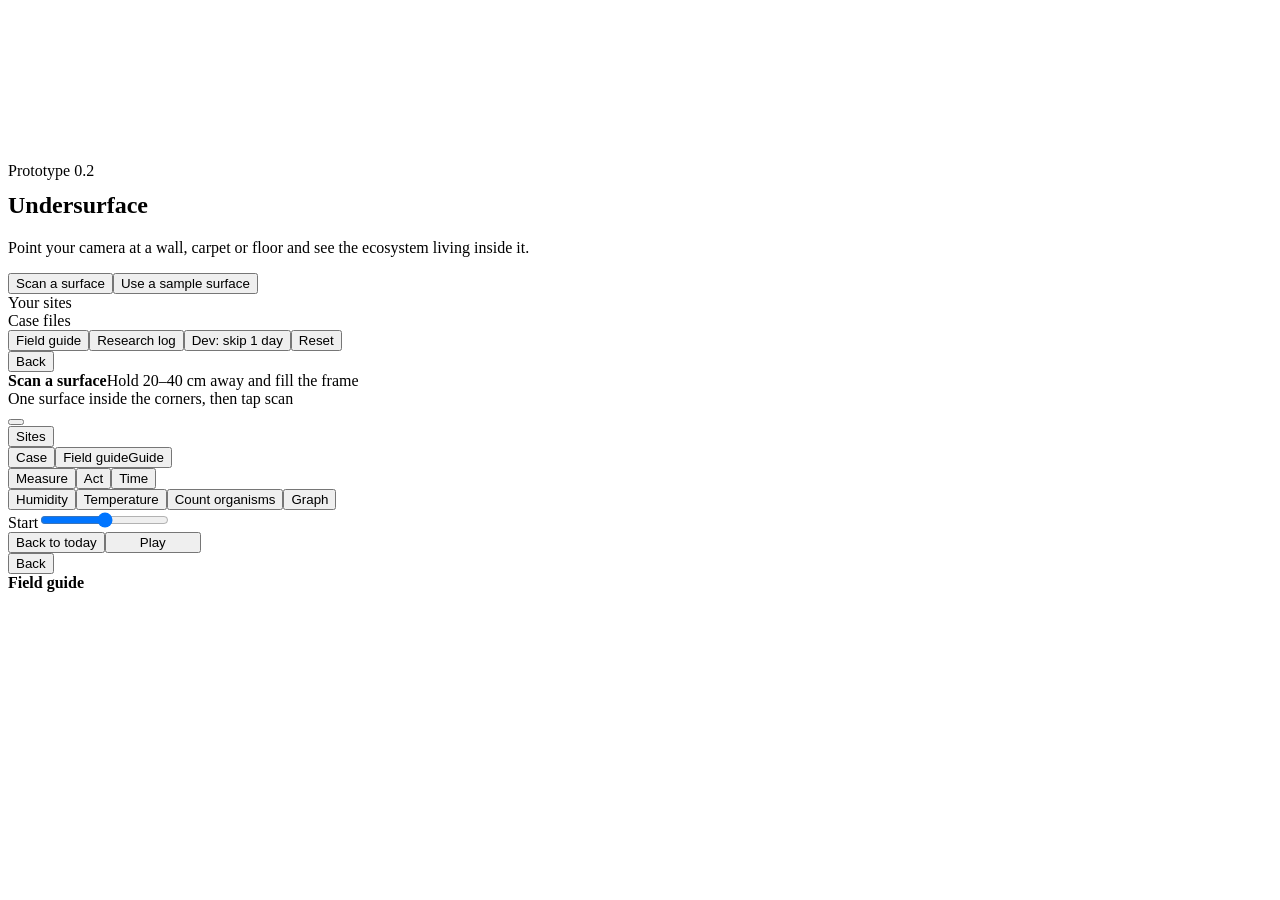
<file: src/template.html>
<!DOCTYPE html>
<html lang="en">
<head>
<meta charset="utf-8">
<meta name="viewport" content="width=device-width,initial-scale=1,maximum-scale=1,user-scalable=no,viewport-fit=cover">
<meta name="apple-mobile-web-app-capable" content="yes">
<meta name="mobile-web-app-capable" content="yes">
<meta name="apple-mobile-web-app-title" content="Undersurface">
<meta name="theme-color" content="#F7F7F5">
<title>Undersurface</title>
<style>/*CSS*/</style>
</head>
<body>
<canvas id="stage" aria-label="Camera view with x-ray lens"></canvas>
<video id="cam" playsinline muted autoplay style="display:none"></video>

<section id="home" class="screen on"><div class="home-wrap">
  <div class="caps">Prototype 0.2</div>
  <h1 class="wordmark" style="margin-top:12px">Undersurface</h1>
  <p class="tagline">Point your camera at a wall, carpet or floor and see the ecosystem living inside it.</p>
  <div class="home-actions"><button class="btn primary" id="bScan">Scan a surface</button><button class="btn" id="bSample">Use a sample surface</button></div>
  <div class="section-h"><span class="caps" style="color:var(--ink)">Your sites</span><span class="caps" id="siteCount"></span></div>
  <div class="rows" id="sites"></div>
  <div class="section-h"><span class="caps" style="color:var(--ink)">Case files</span></div>
  <div class="rows" id="cases"></div>
  <div class="foot"><button class="link" id="bGuide">Field guide</button><button class="link" id="bLog">Research log</button><span id="logCount" class="num"></span><button class="link" id="bDev">Dev: skip 1 day</button><button class="link" id="bReset">Reset</button></div>
</div></section>

<section id="scan" class="screen">
  <div class="topbar"><div class="in"><button class="back" id="sBack">Back</button><div class="title"><b>Scan a surface</b><span>Hold 20–40 cm away and fill the frame</span></div></div></div>
  <div class="hint">One surface inside the corners, then tap scan</div>
  <div class="scanbar"><button class="shutter" id="bShutter" aria-label="Scan surface"><i></i></button></div>
</section>

<section id="xray" class="screen">
  <div class="topbar"><div class="in"><button class="back" id="xBack">Sites</button><div class="title"><b id="xName"></b><span id="xSub" class="num"></span></div><button class="btn quiet" id="bCase">Case</button><button class="btn quiet" id="bXGuide"><span class="hide-sm">Field guide</span><span class="sm-only">Guide</span></button></div></div>
  <div class="rail" id="rail"></div>
  <div class="panel">
    <div class="tabs"><button data-tab="measure">Measure</button><button data-tab="act">Act</button><button data-tab="time">Time</button></div>
    <div class="pane" id="p-measure">
      <div class="tools"><button class="btn" data-m="rh">Humidity</button><button class="btn" data-m="temp">Temperature</button><button class="btn" data-m="count">Count organisms</button><button class="btn quiet" id="bGraph">Graph</button></div>
      <div class="readout" id="readout"></div>
    </div>
    <div class="pane" id="p-act"><div class="tools" id="acts"></div><div class="readout" id="actNote"></div></div>
    <div class="pane" id="p-time">
      <div class="timeline"><span class="caps">Start</span><input type="range" id="scrub" min="0" step="1" aria-label="Time"><span class="caps" id="maxL"></span></div>
      <div class="ticks" id="ticks"></div>
      <div class="timeinfo"><span id="timeLabel" class="num"></span><span class="tools"><button class="btn quiet" id="bNow">Back to today</button><button class="btn primary" id="bPlay" style="min-width:96px">Play</button></span></div>
    </div>
  </div>
</section>

<section id="guide" class="screen" style="overflow-y:auto">
  <div class="topbar" style="position:sticky"><div class="in"><button class="back" id="gBack">Back</button><div class="title"><b>Field guide</b><span id="gSub"></span></div></div></div>
  <div style="max-width:960px;margin:0 auto;padding:24px 16px calc(32px + var(--safe-b))"><div class="grid" id="ggrid"></div></div>
</section>

<div class="scrim" id="scrim"><div class="sheet" id="sheet" role="dialog"></div></div>
<div id="toast" role="status"></div>
<script>/*JS*/</script>
</body>
</html>
</file>
